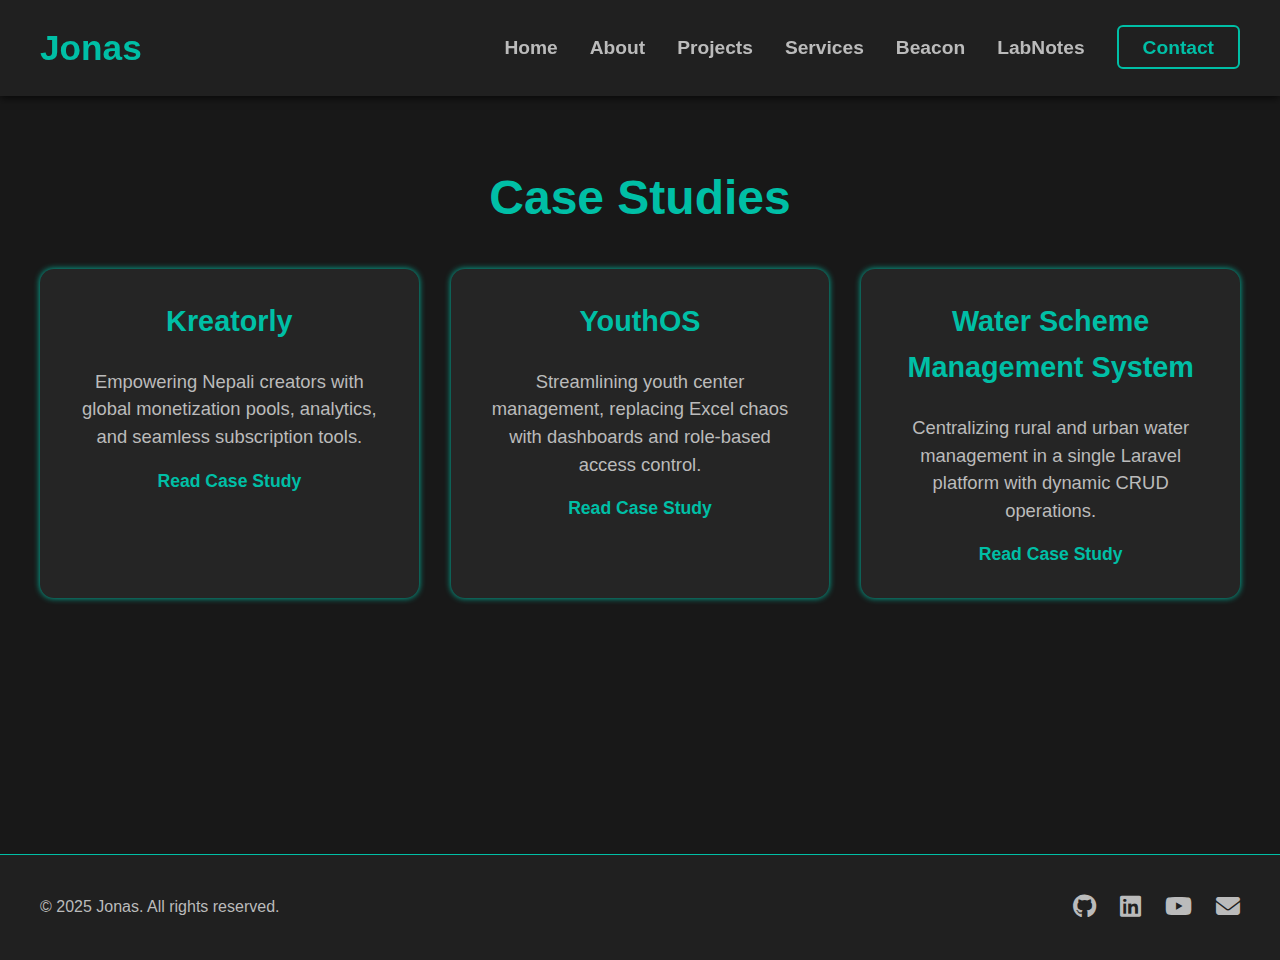
<file: case_study/index.html>
<!DOCTYPE html>
<html lang="en">

<head>
  <meta charset="UTF-8" />
  <meta name="viewport" content="width=device-width, initial-scale=1" />
  <title>Case Studies - Jonas Portfolio</title>
  <link rel="stylesheet" href="https://cdnjs.cloudflare.com/ajax/libs/font-awesome/6.7.1/css/all.min.css" />
  <style>
    /* Reuse your base styles */
    body {
      font-family: 'Segoe UI', Tahoma, Geneva, Verdana, sans-serif;
      margin: 0;
      background: #181818;
      color: #e0e0e0;
      font-size: 18px;
      line-height: 1.6;
    }

    nav {
      background: #202020;
      position: sticky;
      top: 0;
      z-index: 1000;
      box-shadow: 0 2px 8px rgba(0, 0, 0, 0.7);
    }

    .nav-container {
      max-width: 1200px;
      margin: auto;
      display: flex;
      align-items: center;
      justify-content: space-between;
      padding: 1.25rem 2rem;
    }

    .logo span {
      font-weight: 800;
      font-size: 2.2rem;
      color: #00BFA6;
      cursor: default;
      user-select: none;
    }

    .links {
      display: flex;
      gap: 2rem;
      flex-wrap: wrap;
    }

    .links a {
      text-decoration: none;
      color: #bbbbbb;
      font-weight: 600;
      font-size: 1.2rem;
      transition: color 0.3s;
    }

    .links a:hover,
    .contact-btn a {
      color: #00BFA6;
    }

    .contact-btn a {
      padding: 0.6rem 1.5rem;
      border: 2px solid #00BFA6;
      border-radius: 6px;
      font-weight: 700;
      font-size: 1.2rem;
    }

    .hamburg {
      display: none;
      font-size: 1.8rem;
      color: #00BFA6;
      cursor: pointer;
    }

    .dropdown {
      position: absolute;
      top: 60px;
      right: 0;
      width: 100%;
      background: #202020;
      transform: translateY(-500px);
      transition: transform 0.4s ease;
      z-index: 999;
    }

    .dropdown .links {
      flex-direction: column;
      padding: 1rem 2rem;
      gap: 1.2rem;
      display: flex;
    }

    .dropdown .links a {
      color: #e0e0e0;
      font-size: 1.3rem;
    }

    .dropdown .cancel {
      font-size: 2rem;
      color: #00BFA6;
      cursor: pointer;
      align-self: flex-end;
      margin-bottom: 0.75rem;
    }

    /* Case Studies Section */
    section#case-studies {
      max-width: 1200px;
      margin: 4rem auto;
      padding: 0 2rem;
      min-height: 70vh;
    }

    section#case-studies h1 {
      font-size: 3rem;
      text-align: center;
      color: #00BFA6;
      margin-bottom: 2rem;
    }

    .case-list {
      display: grid;
      grid-template-columns: repeat(auto-fit, minmax(280px, 1fr));
      gap: 2rem;
    }

    .case-card {
      background: #252525;
      border-radius: 14px;
      padding: 1.8rem 2rem;
      box-shadow: 0 0 6px #00BFA6;
      transition: box-shadow 0.3s ease;
      text-align: center;
    }

    .case-card:hover {
      box-shadow: 0 0 12px #00BFA6;
    }

    .case-card h2 {
      margin-top: 0;
      color: #00BFA6;
      font-size: 1.8rem;
    }

    .case-card p {
      color: #bbbbbb;
      font-size: 1.15rem;
      line-height: 1.5;
      margin-bottom: 1rem;
    }

    .case-card a {
      color: #00BFA6;
      text-decoration: none;
      font-weight: 700;
      font-size: 1.1rem;
    }

    .case-card a:hover {
      text-decoration: underline;
    }

    /* Footer styles reused */
    footer {
      background-color: #202020;
      color: #bbbbbb;
      padding: 1.5rem 2rem;
      text-align: center;
      font-size: 1rem;
      margin-top: 4rem;
      box-shadow: inset 0 1px 0 #00BFA6;
    }

    .footer-container {
      max-width: 1200px;
      margin: 0 auto;
      display: flex;
      flex-wrap: wrap;
      justify-content: space-between;
      align-items: center;
      gap: 1rem;
    }

    .footer-social-links {
      display: flex;
      justify-content: center;
      gap: 1.5rem;
      font-size: 1.5rem;
    }

    .footer-social-links a {
      color: #bbbbbb;
      transition: color 0.3s ease;
    }

    .footer-social-links a:hover {
      color: #00BFA6;
    }

    /* Responsive */
    @media (max-width: 900px) {
      .hamburg {
        display: block;
      }

      .links {
        display: none;
      }
    }
  </style>
</head>

<body>
  <nav>
    <div class="nav-container">
      <div class="logo"><a href="/" style="text-decoration: none;"><span>Jonas</span></a></div>
      <div class="links">
        <div class="link"><a href="/">Home</a></div>
        <div class="link"><a href="../about.html">About</a></div>
        <div class="link"><a href="../projects.html">Projects</a></div>
        <div class="link"><a href="../services.html">Services</a></div>
        <div class="link"><a href="../beacon.html">Beacon</a></div>
        <div class="link"><a href="https://labnotes.developerjonas.com">LabNotes</a></div>
        <div class="link contact-btn"><a href="../contact.html">Contact</a></div>
      </div>
      <i class="fa-solid fa-bars hamburg" onclick="hamburg()"></i>
    </div>
    <div class="dropdown">
      <div class="links">
        <a href="/" onclick="cancel()">Home</a>
        <a href="../about.html" onclick="cancel()">About</a>
        <a href="../projects.html" onclick="cancel()">Projects</a>
        <a href="case_study/" onclick="cancel()">Case Studies</a>
        <a href="../beacon.html" onclick="cancel()">Beacon</a>
        <a href="https://labnotes.developerjonas.com" onclick="cancel()">LabNotes</a>
        <a href="../contact.html" onclick="cancel()">Contact</a>
        <i class="fa-solid fa-xmark cancel" onclick="cancel()"></i>
      </div>
    </div>
  </nav>

  <section id="case-studies">
    <h1>Case Studies</h1>
    <div class="case-list">
      <div class="case-card">
        <h2>Kreatorly</h2>
        <p>Empowering Nepali creators with global monetization pools, analytics, and seamless subscription tools.</p>
        <a href="kreatorly.html">Read Case Study</a>
      </div>
      <div class="case-card">
        <h2>YouthOS</h2>
        <p>Streamlining youth center management, replacing Excel chaos with dashboards and role-based access control.</p>
        <a href="youthos.html">Read Case Study</a>
      </div>
      <div class="case-card">
        <h2>Water Scheme Management System</h2>
        <p>Centralizing rural and urban water management in a single Laravel platform with dynamic CRUD operations.</p>
        <a href="water_scheme.html">Read Case Study</a>
      </div>
    </div>
  </section>

  <footer>
    <div class="footer-container">
      <p>© 2025 Jonas. All rights reserved.</p>
      <div class="footer-social-links">
        <a href="https://github.com/developerjonas" target="_blank" aria-label="GitHub"><i
            class="fa-brands fa-github"></i></a>
        <a href="https://linkedin.com/in/developerjonas" target="_blank" aria-label="LinkedIn"><i
            class="fa-brands fa-linkedin"></i></a>
        <a href="https://youtube.com/@DeveloperJonas" target="_blank" aria-label="YouTube"><i
            class="fa-brands fa-youtube"></i></a>
        <a href="mailto:hi@developerjonas.com" aria-label="Email"><i class="fa-solid fa-envelope"></i></a>
      </div>
    </div>
  </footer>

  <script>
    function hamburg() {
      document.querySelector(".dropdown").style.transform = "translateY(0)";
    }

    function cancel() {
      document.querySelector(".dropdown").style.transform = "translateY(-500px)";
    }
  </script>
</body>

</html>
</file>
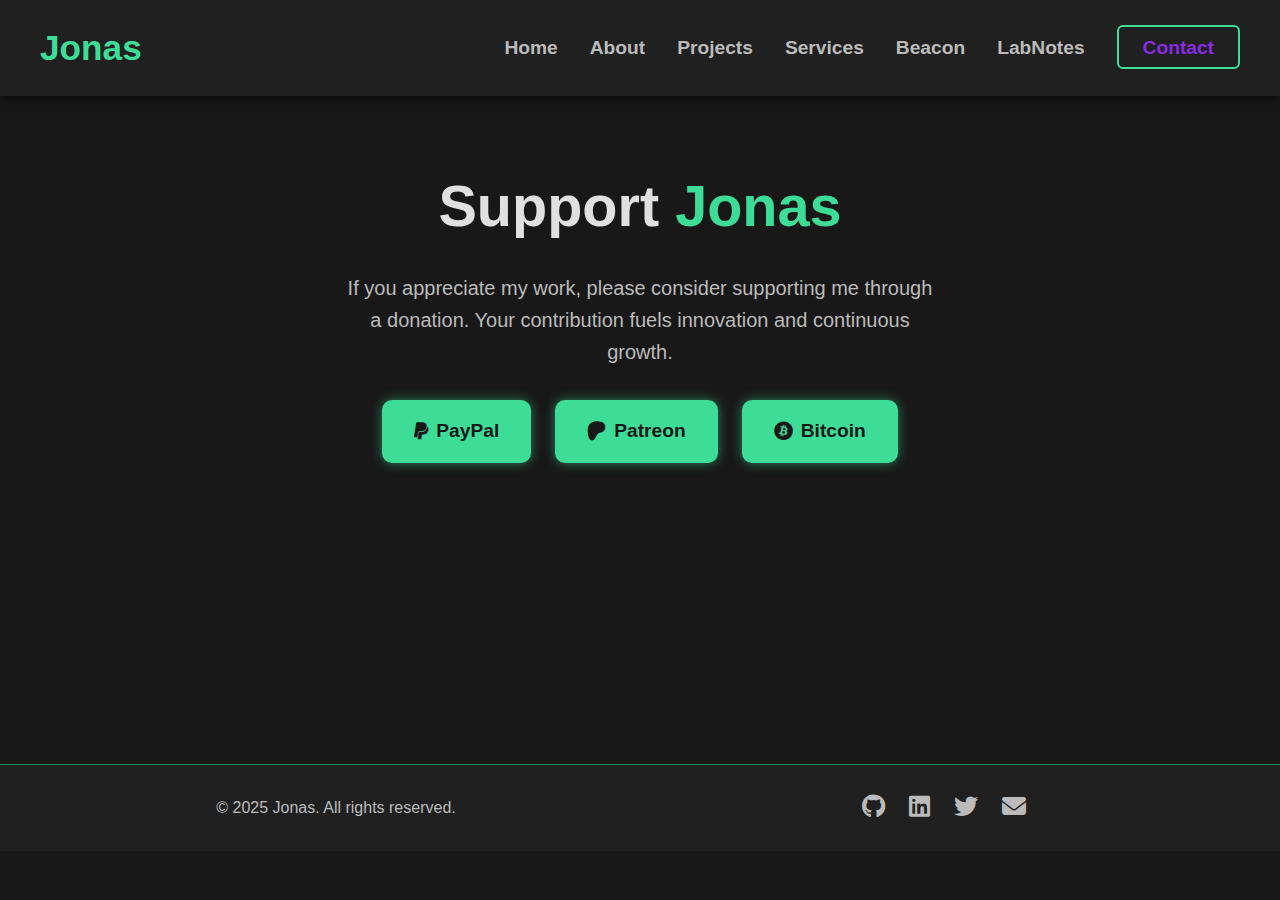
<file: beacon.html>
<!DOCTYPE html>
<html lang="en">
<head>
  <meta charset="UTF-8" />
  <meta name="viewport" content="width=device-width, initial-scale=1" />
  <title>Beacon - Donate to Support Jonas</title>
  <link
    rel="stylesheet"
    href="https://cdnjs.cloudflare.com/ajax/libs/font-awesome/6.7.1/css/all.min.css"
  />
  <style>
    /* Base styles */
    body {
      font-family: 'Segoe UI', Tahoma, Geneva, Verdana, sans-serif;
      margin: 0;
      background: #181818;
      color: #e0e0e0;
      font-size: 18px;
      line-height: 1.6;
    }
    nav {
      background: #202020;
      position: sticky;
      top: 0;
      z-index: 1000;
      box-shadow: 0 2px 8px rgba(0,0,0,0.7);
    }
    .nav-container {
      max-width: 1200px;
      margin: auto;
      display: flex;
      align-items: center;
      justify-content: space-between;
      padding: 1.25rem 2rem;
    }
    .logo span {
      font-weight: 800;
      font-size: 2.2rem;
      color: #3DDC97;
      cursor: default;
      user-select: none;
    }
    .links {
      display: flex;
      gap: 2rem;
      flex-wrap: wrap;
    }
    .links a {
      text-decoration: none;
      color: #bbbbbb;
      font-weight: 600;
      font-size: 1.2rem;
      transition: color 0.3s;
    }
    .links a:hover,
    .contact-btn a {
      color: #8A2BE2;
    }
    .contact-btn a {
      padding: 0.6rem 1.5rem;
      border: 2px solid #3DDC97;
      border-radius: 6px;
      font-weight: 700;
      font-size: 1.2rem;
    }
    .hamburg {
      display: none;
      font-size: 1.8rem;
      color: #3DDC97;
      cursor: pointer;
    }
    .dropdown {
      position: absolute;
      top: 60px;
      right: 0;
      width: 100%;
      background: #202020;
      transform: translateY(-500px);
      transition: transform 0.4s ease;
      z-index: 999;
    }
    .dropdown .links {
      flex-direction: column;
      padding: 1rem 2rem;
      gap: 1.2rem;
      display: flex;
    }
    .dropdown .links a {
      color: #e0e0e0;
      font-size: 1.3rem;
    }
    .dropdown .cancel {
      font-size: 2rem;
      color: #3DDC97;
      cursor: pointer;
      align-self: flex-end;
      margin-bottom: 0.75rem;
    }

    /* Beacon Section */
    section#beacon {
      max-width: 600px;
      margin: 4rem auto;
      padding: 0 2rem;
      min-height: 60vh;
      text-align: center;
    }
    section#beacon h1 {
      font-size: 3.6rem;
      color: #e0e0e0;
      margin-bottom: 1rem;
    }
    section#beacon h1 span {
      color: #3DDC97;
    }
    section#beacon p {
      color: #bbbbbb;
      font-size: 1.25rem;
      margin-bottom: 2rem;
    }
    .donate-buttons {
      display: flex;
      justify-content: center;
      gap: 1.5rem;
      flex-wrap: wrap;
    }
    .donate-button {
      background: #3DDC97;
      color: #181818;
      border: none;
      border-radius: 10px;
      padding: 1rem 2rem;
      font-weight: 700;
      font-size: 1.2rem;
      cursor: pointer;
      box-shadow: 0 0 12px #3ddc9788;
      transition: background-color 0.3s ease;
      text-decoration: none;
      display: inline-flex;
      align-items: center;
      gap: 0.5rem;
    }
    .donate-button:hover {
      background: #8A2BE2;
      color: white;
    }

    /* Responsive */
    @media (max-width: 650px) {
      section#beacon {
        padding: 0 1rem;
      }
    }

    @media (max-width: 900px) {
      .hamburg {
        display: block;
      }
      .links {
        display: none;
      }
    }
  </style>
</head>
<body>
  <nav>
    <div class="nav-container">
      <div class="logo"><span>Jonas</span></div>
      <div class="links">
        <div class="link"><a href="/">Home</a></div>
        <div class="link"><a href="about.html">About</a></div>
        <div class="link"><a href="projects.html">Projects</a></div>
        <div class="link"><a href="services.html">Services</a></div>
        <div class="link"><a href="beacon.html" aria-current="page">Beacon</a></div>
        <div class="link"><a href="https://labnotes.developerjonas.com">LabNotes</a></div>
        <div class="link contact-btn"><a href="contact.html">Contact</a></div>
      </div>
      <i class="fa-solid fa-bars hamburg" onclick="hamburg()"></i>
    </div>
    <div class="dropdown">
      <div class="links">
        <a href="/" onclick="cancel()">Home</a>
        <a href="about.html" onclick="cancel()">About</a>
        <a href="projects.html" onclick="cancel()">Projects</a>
        <a href="services.html" onclick="cancel()">Services</a>
        <a href="beacon.html" onclick="cancel()">Beacon</a>
        <a href="https://labnotes.developerjonas.com" onclick="cancel()">LabNotes</a>
        <a href="contact.html" onclick="cancel()">Contact</a>
        <i class="fa-solid fa-xmark cancel" onclick="cancel()"></i>
      </div>
    </div>
  </nav>

  <section id="beacon">
    <h1>Support <span>Jonas</span></h1>
    <p>If you appreciate my work, please consider supporting me through a donation. Your contribution fuels innovation and continuous growth.</p>

    <div class="donate-buttons">
      <a href="https://paypal.me/yourpaypal" target="_blank" rel="noopener" class="donate-button">
        <i class="fa-brands fa-paypal"></i> PayPal
      </a>
      <a href="https://www.patreon.com/yourpatreon" target="_blank" rel="noopener" class="donate-button">
        <i class="fa-brands fa-patreon"></i> Patreon
      </a>
      <a href="bitcoin:yourbitcoinaddress" target="_blank" rel="noopener" class="donate-button">
        <i class="fa-brands fa-bitcoin"></i> Bitcoin
      </a>
      <!-- Add other payment/donation options as needed -->
    </div>
  </section>

  <footer>
  <div class="footer-container">
    <p>© 2025 Jonas. All rights reserved.</p>
    <div class="footer-social-links">
      <a href="https://github.com/yourgithub" target="_blank" aria-label="GitHub">
        <i class="fa-brands fa-github"></i>
      </a>
      <a href="https://linkedin.com/in/yourlinkedin" target="_blank" aria-label="LinkedIn">
        <i class="fa-brands fa-linkedin"></i>
      </a>
      <a href="https://twitter.com/yourtwitter" target="_blank" aria-label="Twitter">
        <i class="fa-brands fa-twitter"></i>
      </a>
      <a href="mailto:youremail@example.com" aria-label="Email">
        <i class="fa-solid fa-envelope"></i>
      </a>
    </div>
  </div>
</footer>

<style>
  footer {
    background-color: #202020;
    color: #bbbbbb;
    padding: 1.5rem 2rem;
    text-align: center;
    font-size: 1rem;
    margin-top: 4rem;
    box-shadow: inset 0 1px 0 #3ddc9788;
  }

  .footer-container {
    max-width: 1200px;
    margin: 0 auto;
    display: flex;
    flex-wrap: wrap;
    justify-content: space-between;
    align-items: center;
    gap: 1rem;
  }

  .footer-container p {
    margin: 0;
    flex: 1 1 200px;
  }

  .footer-social-links {
    flex: 1 1 200px;
    display: flex;
    justify-content: center;
    gap: 1.5rem;
    font-size: 1.5rem;
  }

  .footer-social-links a {
    color: #bbbbbb;
    transition: color 0.3s ease;
  }

  .footer-social-links a:hover {
    color: #3DDC97;
  }

  @media (max-width: 600px) {
    .footer-container {
      flex-direction: column;
      gap: 0.5rem;
    }

    .footer-container p,
    .footer-social-links {
      flex: unset;
    }
  }
</style>


  <script>
    function hamburg() {
      const navbar = document.querySelector(".dropdown");
      navbar.style.transform = "translateY(0)";
    }
    function cancel() {
      const navbar = document.querySelector(".dropdown");
      navbar.style.transform = "translateY(-500px)";
    }
  </script>
</body>
</html>
</file>
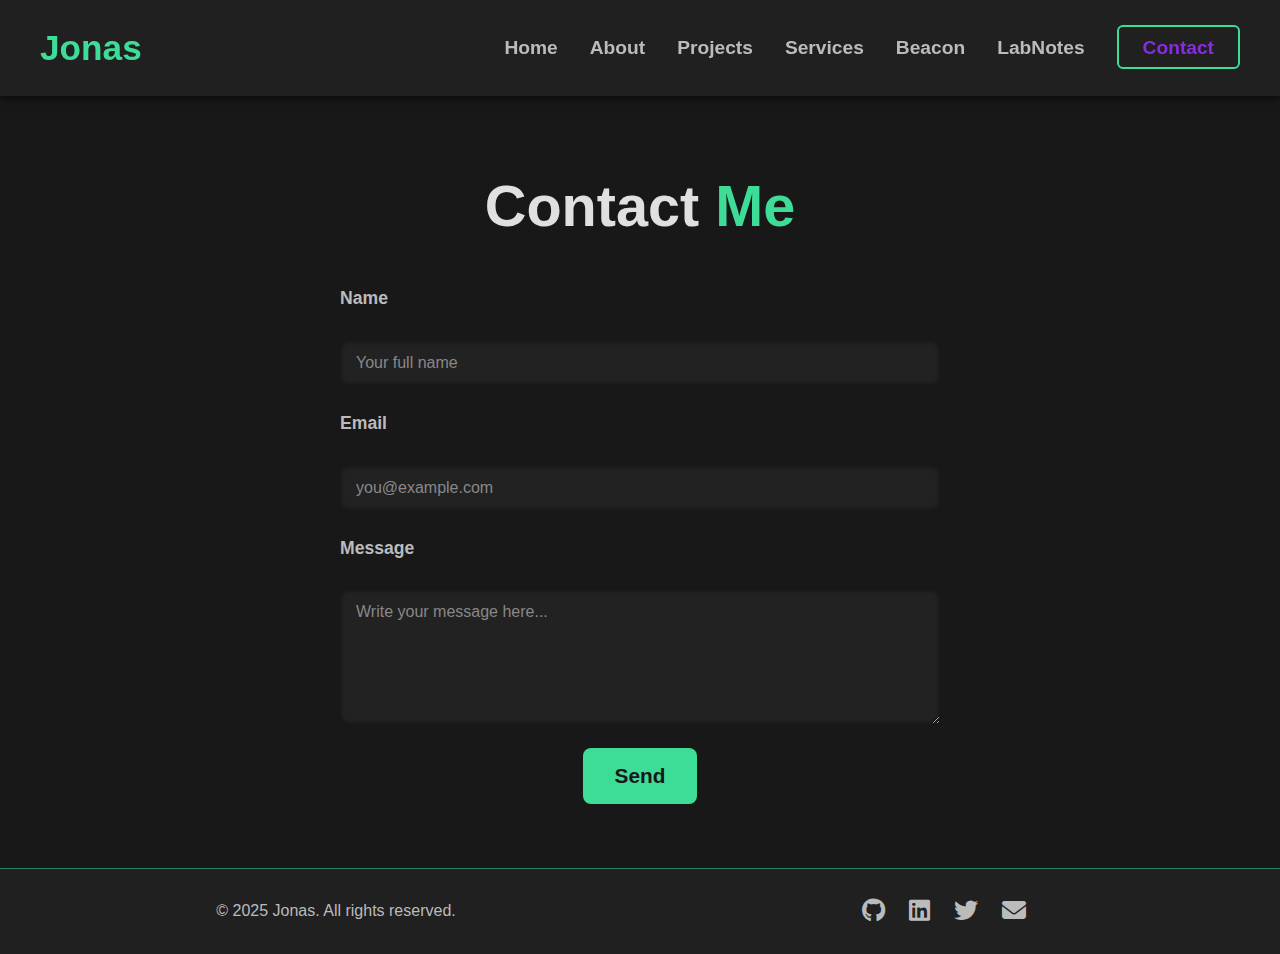
<file: contact.html>
<!DOCTYPE html>
<html lang="en">
<head>
  <meta charset="UTF-8" />
  <meta name="viewport" content="width=device-width, initial-scale=1" />
  <title>Contact - Jonas Portfolio</title>
  <link
    rel="stylesheet"
    href="https://cdnjs.cloudflare.com/ajax/libs/font-awesome/6.7.1/css/all.min.css"
  />
  <style>
    /* Base styles */
    body {
      font-family: 'Segoe UI', Tahoma, Geneva, Verdana, sans-serif;
      margin: 0;
      background: #181818;
      color: #e0e0e0;
      font-size: 18px;
      line-height: 1.6;
    }
    nav {
      background: #202020;
      position: sticky;
      top: 0;
      z-index: 1000;
      box-shadow: 0 2px 8px rgba(0,0,0,0.7);
    }
    .nav-container {
      max-width: 1200px;
      margin: auto;
      display: flex;
      align-items: center;
      justify-content: space-between;
      padding: 1.25rem 2rem;
    }
    .logo span {
      font-weight: 800;
      font-size: 2.2rem;
      color: #3DDC97;
      cursor: default;
      user-select: none;
    }
    .links {
      display: flex;
      gap: 2rem;
      flex-wrap: wrap;
    }
    .links a {
      text-decoration: none;
      color: #bbbbbb;
      font-weight: 600;
      font-size: 1.2rem;
      transition: color 0.3s;
    }
    .links a:hover,
    .contact-btn a {
      color: #8A2BE2;
    }
    .contact-btn a {
      padding: 0.6rem 1.5rem;
      border: 2px solid #3DDC97;
      border-radius: 6px;
      font-weight: 700;
      font-size: 1.2rem;
    }
    .hamburg {
      display: none;
      font-size: 1.8rem;
      color: #3DDC97;
      cursor: pointer;
    }
    .dropdown {
      position: absolute;
      top: 60px;
      right: 0;
      width: 100%;
      background: #202020;
      transform: translateY(-500px);
      transition: transform 0.4s ease;
      z-index: 999;
    }
    .dropdown .links {
      flex-direction: column;
      padding: 1rem 2rem;
      gap: 1.2rem;
      display: flex;
    }
    .dropdown .links a {
      color: #e0e0e0;
      font-size: 1.3rem;
    }
    .dropdown .cancel {
      font-size: 2rem;
      color: #3DDC97;
      cursor: pointer;
      align-self: flex-end;
      margin-bottom: 0.75rem;
    }

    /* Contact Section */
    section#contact {
      max-width: 600px;
      margin: 4rem auto;
      padding: 0 2rem;
      min-height: 60vh;
      display: flex;
      flex-direction: column;
      gap: 2rem;
    }
    section#contact h1 {
      font-size: 3.6rem;
      color: #e0e0e0;
      margin: 0;
      text-align: center;
    }
    section#contact h1 span {
      color: #3DDC97;
    }
    form {
      display: flex;
      flex-direction: column;
      gap: 1.5rem;
    }
    label {
      font-weight: 700;
      font-size: 1.1rem;
      margin-bottom: 0.3rem;
      color: #bbbbbb;
    }
    input, textarea {
      padding: 0.8rem 1rem;
      border-radius: 8px;
      border: none;
      font-size: 1rem;
      resize: vertical;
      font-family: 'Segoe UI', Tahoma, Geneva, Verdana, sans-serif;
    }
    input:focus, textarea:focus {
      outline: 2px solid #3DDC97;
      background-color: #222;
      color: #e0e0e0;
    }
    button {
      background-color: #3DDC97;
      color: #181818;
      border: none;
      padding: 1rem 2rem;
      font-weight: 800;
      font-size: 1.3rem;
      border-radius: 8px;
      cursor: pointer;
      transition: background-color 0.3s ease;
      align-self: center;
      max-width: 200px;
    }
    button:hover {
      background-color: #8A2BE2;
      color: #fff;
    }

    /* Responsive */
    @media (max-width: 650px) {
      section#contact {
        padding: 0 1rem;
      }
    }

    @media (max-width: 900px) {
      .hamburg {
        display: block;
      }
      .links {
        display: none;
      }
    }

    input, textarea {
  padding: 0.8rem 1rem;
  border-radius: 8px;
  border: none;
  font-size: 1rem;
  resize: vertical;
  font-family: 'Segoe UI', Tahoma, Geneva, Verdana, sans-serif;

  background-color: #222;     /* Dark background */
  color: #e0e0e0;            /* Light text */
  box-shadow: inset 0 0 5px #00000088; /* subtle inset shadow for depth */
}

input::placeholder,
textarea::placeholder {
  color: #888;               /* lighter placeholder text */
}

input:focus, textarea:focus {
  outline: 2px solid #3DDC97;
  background-color: #333;
  color: #e0e0e0;
}

  </style>
</head>
<body>
  <nav>
    <div class="nav-container">
      <div class="logo"><span>Jonas</span></div>
      <div class="links">
        <div class="link"><a href="/">Home</a></div>
        <div class="link"><a href="about.html">About</a></div>
        <div class="link"><a href="projects.html">Projects</a></div>
        <div class="link"><a href="services.html">Services</a></div>
        <div class="link"><a href="beacon.html">Beacon</a></div>
        <div class="link"><a href="https://labnotes.developerjonas.com">LabNotes</a></div>
        <div class="link contact-btn"><a href="contact.html" aria-current="page">Contact</a></div>
      </div>
      <i class="fa-solid fa-bars hamburg" onclick="hamburg()"></i>
    </div>
    <div class="dropdown">
      <div class="links">
        <a href="/" onclick="cancel()">Home</a>
        <a href="about.html" onclick="cancel()">About</a>
        <a href="projects.html" onclick="cancel()">Projects</a>
        <a href="services.html" onclick="cancel()">Services</a>
        <a href="beacon.html" onclick="cancel()">Beacon</a>
        <a href="https://labnotes.developerjonas.com" onclick="cancel()">LabNotes</a>
        <a href="contact.html" onclick="cancel()">Contact</a>
        <i class="fa-solid fa-xmark cancel" onclick="cancel()"></i>
      </div>
    </div>
  </nav>

  <section id="contact">
    <h1>Contact <span>Me</span></h1>
    <form action="mailto:youremail@example.com" method="post" enctype="text/plain" novalidate>
      <label for="name">Name</label>
      <input type="text" id="name" name="Name" required placeholder="Your full name" />
      
      <label for="email">Email</label>
      <input type="email" id="email" name="Email" required placeholder="you@example.com" />
      
      <label for="message">Message</label>
      <textarea id="message" name="Message" rows="6" placeholder="Write your message here..." required></textarea>
      
      <button type="submit">Send</button>
    </form>
  </section>

  <footer>
  <div class="footer-container">
    <p>© 2025 Jonas. All rights reserved.</p>
    <div class="footer-social-links">
      <a href="https://github.com/yourgithub" target="_blank" aria-label="GitHub">
        <i class="fa-brands fa-github"></i>
      </a>
      <a href="https://linkedin.com/in/yourlinkedin" target="_blank" aria-label="LinkedIn">
        <i class="fa-brands fa-linkedin"></i>
      </a>
      <a href="https://twitter.com/yourtwitter" target="_blank" aria-label="Twitter">
        <i class="fa-brands fa-twitter"></i>
      </a>
      <a href="mailto:youremail@example.com" aria-label="Email">
        <i class="fa-solid fa-envelope"></i>
      </a>
    </div>
  </div>
</footer>

<style>
  footer {
    background-color: #202020;
    color: #bbbbbb;
    padding: 1.5rem 2rem;
    text-align: center;
    font-size: 1rem;
    margin-top: 4rem;
    box-shadow: inset 0 1px 0 #3ddc9788;
  }

  .footer-container {
    max-width: 1200px;
    margin: 0 auto;
    display: flex;
    flex-wrap: wrap;
    justify-content: space-between;
    align-items: center;
    gap: 1rem;
  }

  .footer-container p {
    margin: 0;
    flex: 1 1 200px;
  }

  .footer-social-links {
    flex: 1 1 200px;
    display: flex;
    justify-content: center;
    gap: 1.5rem;
    font-size: 1.5rem;
  }

  .footer-social-links a {
    color: #bbbbbb;
    transition: color 0.3s ease;
  }

  .footer-social-links a:hover {
    color: #3DDC97;
  }

  @media (max-width: 600px) {
    .footer-container {
      flex-direction: column;
      gap: 0.5rem;
    }

    .footer-container p,
    .footer-social-links {
      flex: unset;
    }
  }
</style>


  <script>
    function hamburg() {
      const navbar = document.querySelector(".dropdown");
      navbar.style.transform = "translateY(0)";
    }
    function cancel() {
      const navbar = document.querySelector(".dropdown");
      navbar.style.transform = "translateY(-500px)";
    }
  </script>
</body>
</html>
</file>
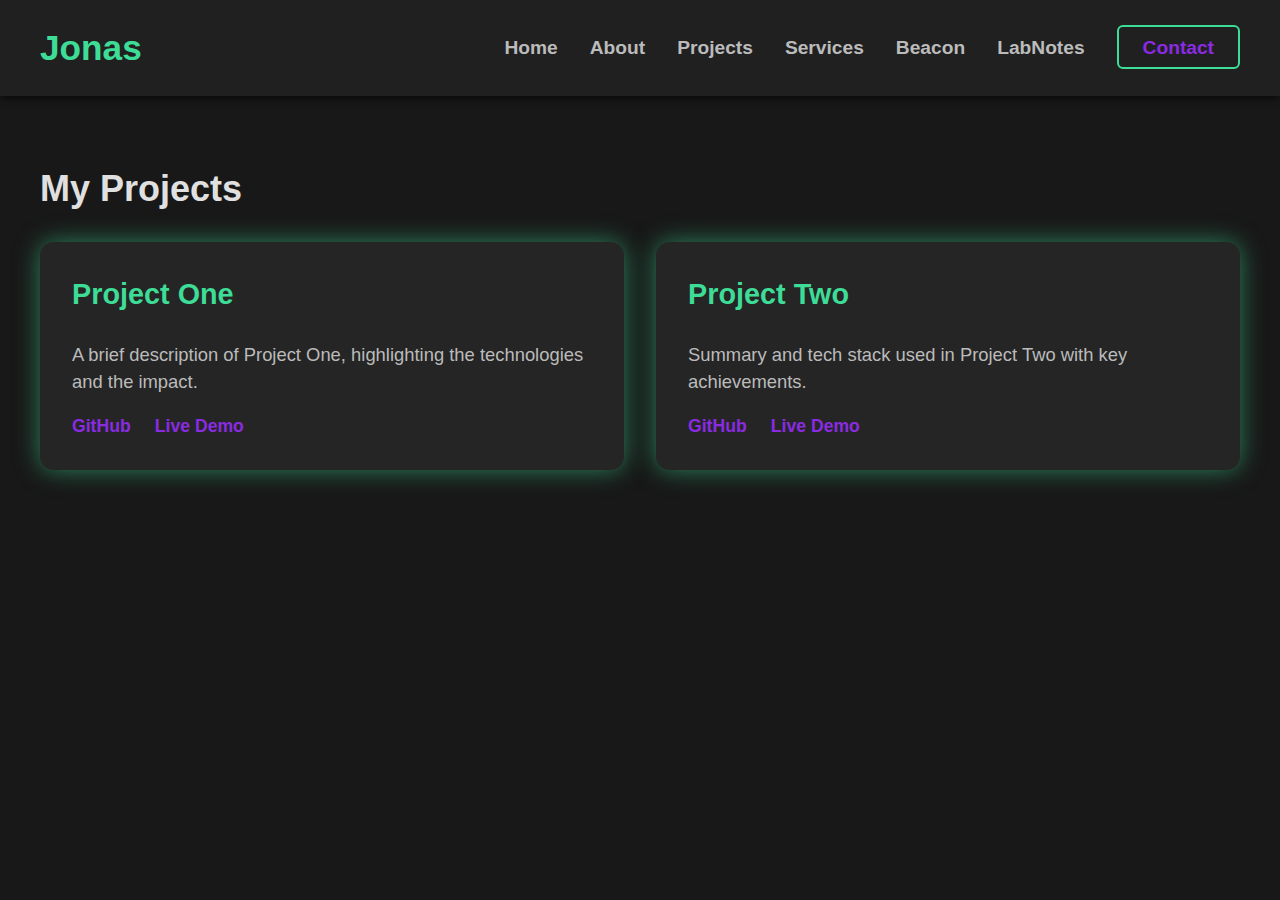
<file: projects.html>
<!DOCTYPE html>
<html lang="en">
<head>
  <meta charset="UTF-8" />
  <meta name="viewport" content="width=device-width, initial-scale=1" />
  <title>Projects - Jonas Portfolio</title>
  <link
    rel="stylesheet"
    href="https://cdnjs.cloudflare.com/ajax/libs/font-awesome/6.7.1/css/all.min.css"
  />
  <style>
    /* Reuse your base styles here */
    body {
      font-family: 'Segoe UI', Tahoma, Geneva, Verdana, sans-serif;
      margin: 0;
      background: #181818;
      color: #e0e0e0;
      font-size: 18px;
      line-height: 1.6;
    }
    nav {
      background: #202020;
      position: sticky;
      top: 0;
      z-index: 1000;
      box-shadow: 0 2px 8px rgba(0,0,0,0.7);
    }
    .nav-container {
      max-width: 1200px;
      margin: auto;
      display: flex;
      align-items: center;
      justify-content: space-between;
      padding: 1.25rem 2rem;
    }
    .logo span {
      font-weight: 800;
      font-size: 2.2rem;
      color: #3DDC97;
      cursor: default;
      user-select: none;
    }
    .links {
      display: flex;
      gap: 2rem;
      flex-wrap: wrap;
    }
    .links a {
      text-decoration: none;
      color: #bbbbbb;
      font-weight: 600;
      font-size: 1.2rem;
      transition: color 0.3s;
    }
    .links a:hover,
    .contact-btn a {
      color: #8A2BE2;
    }
    .contact-btn a {
      padding: 0.6rem 1.5rem;
      border: 2px solid #3DDC97;
      border-radius: 6px;
      font-weight: 700;
      font-size: 1.2rem;
    }
    .hamburg {
      display: none;
      font-size: 1.8rem;
      color: #3DDC97;
      cursor: pointer;
    }
    .dropdown {
      position: absolute;
      top: 60px;
      right: 0;
      width: 100%;
      background: #202020;
      transform: translateY(-500px);
      transition: transform 0.4s ease;
      z-index: 999;
    }
    .dropdown .links {
      flex-direction: column;
      padding: 1rem 2rem;
      gap: 1.2rem;
      display: flex;
    }
    .dropdown .links a {
      color: #e0e0e0;
      font-size: 1.3rem;
    }
    .dropdown .cancel {
      font-size: 2rem;
      color: #3DDC97;
      cursor: pointer;
      align-self: flex-end;
      margin-bottom: 0.75rem;
    }

    /* Projects Section */
    section#projects {
      max-width: 1200px;
      margin: 4rem auto;
      padding: 0 2rem;
      min-height: 70vh;
    }
    .projects-list {
      display: grid;
      grid-template-columns: repeat(auto-fit, minmax(280px, 1fr));
      gap: 2rem;
    }
    .project-card {
      background: #252525;
      border-radius: 14px;
      padding: 1.8rem 2rem;
      box-shadow: 0 0 24px #3ddc9788;
      transition: box-shadow 0.3s ease;
    }
    .project-card:hover {
      box-shadow: 0 0 40px #8A2BE2cc;
    }
    .project-card h2 {
      margin-top: 0;
      color: #3DDC97;
      font-size: 1.8rem;
    }
    .project-card p {
      color: #bbbbbb;
      font-size: 1.15rem;
      line-height: 1.5;
      margin-bottom: 1rem;
    }
    .project-links a {
      color: #8A2BE2;
      text-decoration: none;
      font-weight: 700;
      margin-right: 1.2rem;
      font-size: 1.1rem;
    }
    .project-links a:hover {
      text-decoration: underline;
    }

    /* Responsive */
    @media (max-width: 900px) {
      .hamburg {
        display: block;
      }
      .links {
        display: none;
      }
    }
  </style>
</head>
<body>
  <nav>
    <div class="nav-container">
      <div class="logo"><span>Jonas</span></div>
      <div class="links">
        <div class="link"><a href="/">Home</a></div>
        <div class="link"><a href="about.html">About</a></div>
        <div class="link"><a href="projects.html" aria-current="page">Projects</a></div>
        <div class="link"><a href="services.html">Services</a></div>
        <div class="link"><a href="beacon.html">Beacon</a></div>
        <div class="link"><a href="https://labnotes.developerjonas.com">LabNotes</a></div>
        <div class="link contact-btn"><a href="contact.html">Contact</a></div>
      </div>
      <i class="fa-solid fa-bars hamburg" onclick="hamburg()"></i>
    </div>
    <div class="dropdown">
      <div class="links">
        <a href="/" onclick="cancel()">Home</a>
        <a href="about.html" onclick="cancel()">About</a>
        <a href="projects.html" onclick="cancel()">Projects</a>
        <a href="services.html" onclick="cancel()">Services</a>
        <a href="beacon.html" onclick="cancel()">Beacon</a>
        <a href="https://labnotes.developerjonas.com" onclick="cancel()">LabNotes</a>
        <a href="contact.html" onclick="cancel()">Contact</a>
        <i class="fa-solid fa-xmark cancel" onclick="cancel()"></i>
      </div>
    </div>
  </nav>

  <section id="projects">
    <h1>My <span>Projects</span></h1>
    <div class="projects-list">
      <article class="project-card">
        <h2>Project One</h2>
        <p>A brief description of Project One, highlighting the technologies and the impact.</p>
        <div class="project-links">
          <a href="#" target="_blank" rel="noopener">GitHub</a>
          <a href="#" target="_blank" rel="noopener">Live Demo</a>
        </div>
      </article>
      <article class="project-card">
        <h2>Project Two</h2>
        <p>Summary and tech stack used in Project Two with key achievements.</p>
        <div class="project-links">
          <a href="#" target="_blank" rel="noopener">GitHub</a>
          <a href="#" target="_blank" rel="noopener">Live Demo</a>
        </div>
      </article>
      <!-- Add more project cards as needed -->
    </div>
  </section>

  <script>
    function hamburg() {
      const navbar = document.querySelector(".dropdown");
      navbar.style.transform = "translateY(0)";
    }
    function cancel() {
      const navbar = document.querySelector(".dropdown");
      navbar.style.transform = "translateY(-500px)";
    }
  </script>
</body>
</html>
</file>
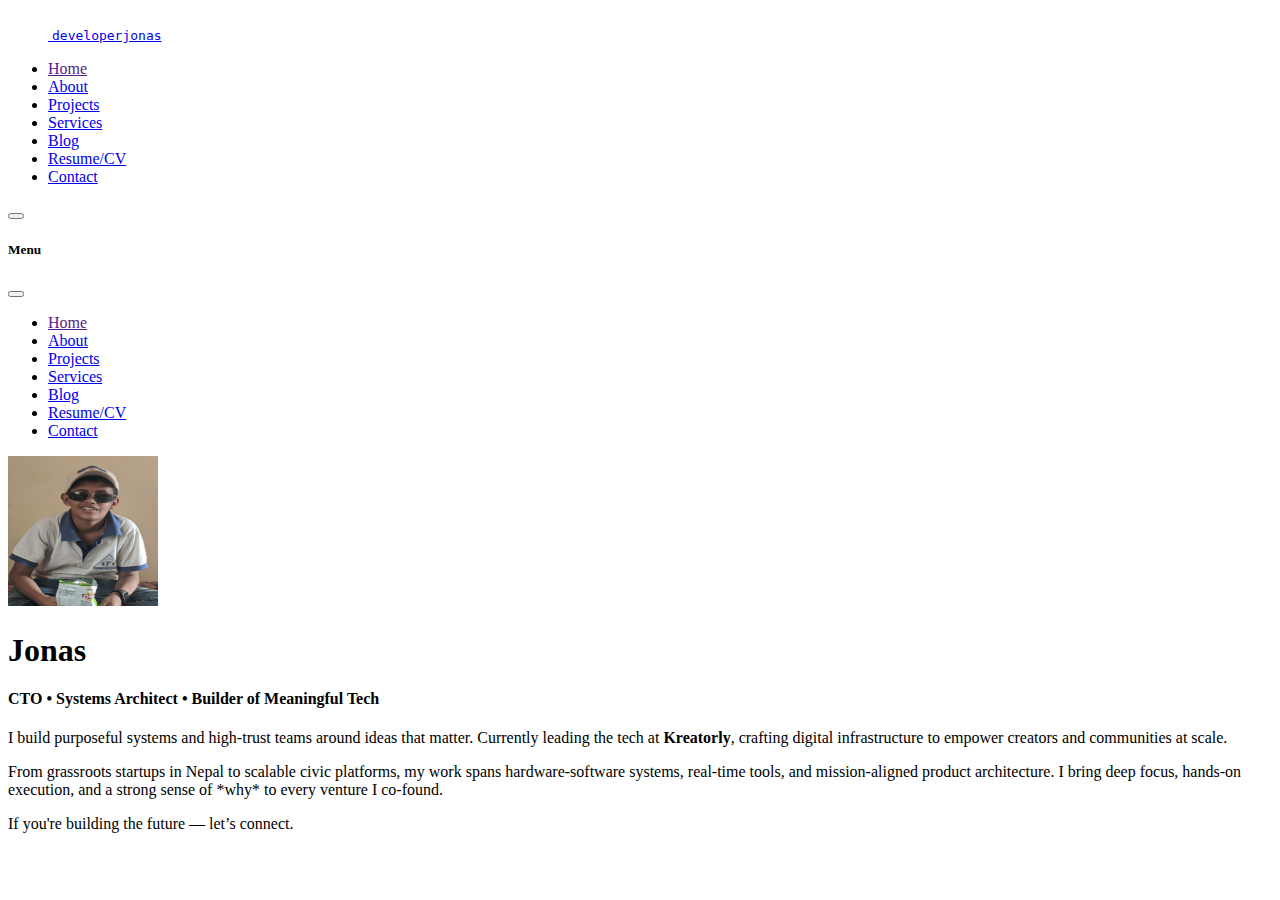
<file: resume.html>
<!DOCTYPE html>
<html lang="en">

<head>
    <meta charset="UTF-8">
    <meta name="viewport" content="width=device-width, initial-scale=1.0">
    <title>Jonas | Portfolio</title>
    <link href="https://cdn.jsdelivr.net/npm/bootstrap@5.3.7/dist/css/bootstrap.min.css" rel="stylesheet"
        integrity="sha384-LN+7fdVzj6u52u30Kp6M/trliBMCMKTyK833zpbD+pXdCLuTusPj697FH4R/5mcr" crossorigin="anonymous">
    <script src="https://cdn.jsdelivr.net/npm/bootstrap@5.3.7/dist/js/bootstrap.bundle.min.js"
        integrity="sha384-ndDqU0Gzau9qJ1lfW4pNLlhNTkCfHzAVBReH9diLvGRem5+R9g2FzA8ZGN954O5Q"
        crossorigin="anonymous"></script>
        <script src="navbar.js"></script>

</head>

<body class="bg-dark">
    <header class="py-3 mb-4 border-bottom bg-dark">
        <div class="container d-flex flex-wrap align-items-center justify-content-between">
            <a href="/"
                class="d-flex align-items-center mb-3 mb-lg-0 link-body-emphasis text-decoration-none text-light">
                <svg class="bi me-2" width="40" height="32" aria-hidden="true">
                    <use xlink:href="#bootstrap"></use>
                </svg>
                <span class="fs-4"><code>developerjonas</code></span>
            </a>

            <!-- Desktop nav: visible on md+ -->
            <ul id="nav-links" class="nav nav-pills d-none d-md-flex justify-content-end">
                <!-- JS injects links here -->
            </ul>

            <!-- Mobile hamburger button: visible below md -->
            <button class="btn btn-outline-light d-md-none" type="button" data-bs-toggle="offcanvas"
                data-bs-target="#mobileNav" aria-controls="mobileNav" aria-label="Toggle navigation">
                <span class="navbar-toggler-icon"></span>
            </button>
        </div>
    </header>
    <!-- Offcanvas drawer sliding from right -->
    <div class="offcanvas offcanvas-end bg-dark text-light" tabindex="-1" id="mobileNav"
        aria-labelledby="mobileNavLabel">
        <div class="offcanvas-header border-bottom border-secondary">
            <h5 class="offcanvas-title" id="mobileNavLabel">Menu</h5>
            <button type="button" class="btn-close btn-close-white" data-bs-dismiss="offcanvas"
                aria-label="Close"></button>
        </div>
        <div class="offcanvas-body">
            <ul id="mobile-nav-links" class="nav flex-column">
                <!-- JS will inject mobile links here -->
            </ul>
        </div>
    </div>
    <main class="container py-5">
        <div class="text-center mb-5">
            <img src="assets/images/jonas.jpg" alt="Jonas profile picture" class="rounded-circle shadow mb-4"
                width="150" height="150">

            <h1 class="text-light">Jonas</h1>
            <h4 class="text-secondary">CTO • Systems Architect • Builder of Meaningful Tech</h4>

            <p class="lead text-light mt-3">
                I build purposeful systems and high-trust teams around ideas that matter. Currently leading the tech at
                <strong>Kreatorly</strong>, crafting digital infrastructure to empower creators and communities at
                scale.
            </p>

            <p class="text-secondary">
                From grassroots startups in Nepal to scalable civic platforms, my work spans hardware-software systems,
                real-time tools, and mission-aligned product architecture. I bring deep focus, hands-on execution, and a
                strong sense of *why* to every venture I co-found.
            </p>

            <p class="text-light">
                If you're building the future — let’s connect.
            </p>
        </div>
    </main>
</body>

</html>
</file>
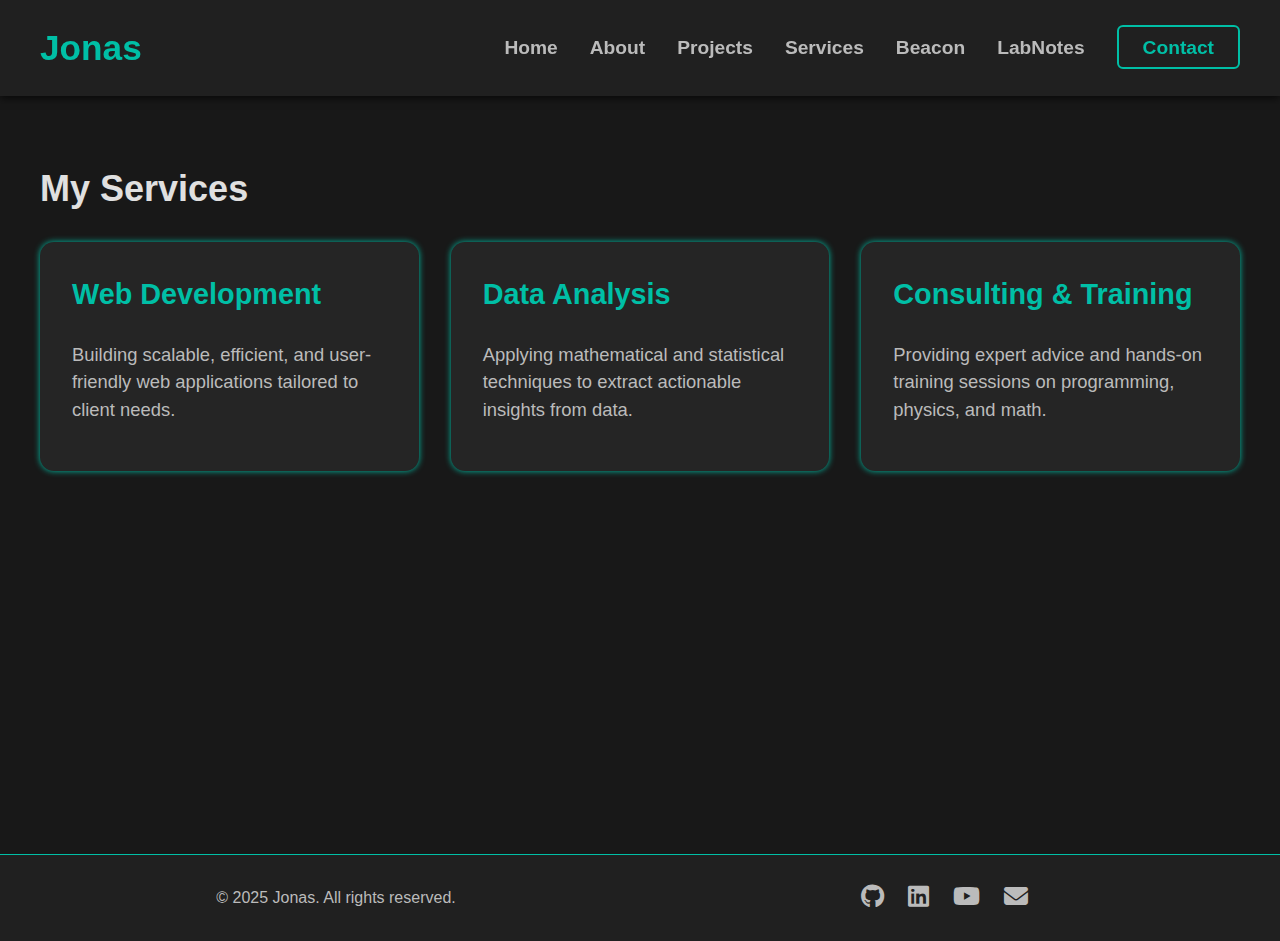
<file: services.html>
<!DOCTYPE html>
<html lang="en">

<head>
  <meta charset="UTF-8" />
  <meta name="viewport" content="width=device-width, initial-scale=1" />
  <title>Services - Jonas Portfolio</title>
  <link rel="stylesheet" href="https://cdnjs.cloudflare.com/ajax/libs/font-awesome/6.7.1/css/all.min.css" />
  <style>
    /* Reuse base styles */
    body {
      font-family: 'Segoe UI', Tahoma, Geneva, Verdana, sans-serif;
      margin: 0;
      background: #181818;
      color: #e0e0e0;
      font-size: 18px;
      line-height: 1.6;
    }

    nav {
      background: #202020;
      position: sticky;
      top: 0;
      z-index: 1000;
      box-shadow: 0 2px 8px rgba(0, 0, 0, 0.7);
    }

    .nav-container {
      max-width: 1200px;
      margin: auto;
      display: flex;
      align-items: center;
      justify-content: space-between;
      padding: 1.25rem 2rem;
    }

    .logo span {
      font-weight: 800;
      font-size: 2.2rem;
      color: #00BFA6;
      cursor: default;
      user-select: none;
    }

    .links {
      display: flex;
      gap: 2rem;
      flex-wrap: wrap;
    }

    .links a {
      text-decoration: none;
      color: #bbbbbb;
      font-weight: 600;
      font-size: 1.2rem;
      transition: color 0.3s;
    }

    .links a:hover,
    .contact-btn a {
      color: #00BFA6;
    }

    .contact-btn a {
      padding: 0.6rem 1.5rem;
      border: 2px solid #00BFA6;
      border-radius: 6px;
      font-weight: 700;
      font-size: 1.2rem;
    }

    .hamburg {
      display: none;
      font-size: 1.8rem;
      color: #00BFA6;
      cursor: pointer;
    }

    .dropdown {
      position: absolute;
      top: 60px;
      right: 0;
      width: 100%;
      background: #202020;
      transform: translateY(-500px);
      transition: transform 0.4s ease;
      z-index: 999;
    }

    .dropdown .links {
      flex-direction: column;
      padding: 1rem 2rem;
      gap: 1.2rem;
      display: flex;
    }

    .dropdown .links a {
      color: #e0e0e0;
      font-size: 1.3rem;
    }

    .dropdown .cancel {
      font-size: 2rem;
      color: #00BFA6;
      cursor: pointer;
      align-self: flex-end;
      margin-bottom: 0.75rem;
    }

    /* Services Section */
    section#services {
      max-width: 1200px;
      margin: 4rem auto;
      padding: 0 2rem;
      min-height: 70vh;
    }

    .services-list {
      display: grid;
      grid-template-columns: repeat(auto-fit, minmax(280px, 1fr));
      gap: 2rem;
    }

    .service-card {
      background: #252525;
      border-radius: 14px;
      padding: 1.8rem 2rem;
      box-shadow: 0 0 6px #00BFA6;
      transition: box-shadow 0.3s ease;
    }

    .service-card:hover {
      box-shadow: 0 0 12px #00BFA6;
    }

    .service-card h2 {
      margin-top: 0;
      color: #00BFA6;
      font-size: 1.8rem;
    }

    .service-card p {
      color: #bbbbbb;
      font-size: 1.15rem;
      line-height: 1.5;
    }

    /* Responsive */
    @media (max-width: 900px) {
      .hamburg {
        display: block;
      }

      .links {
        display: none;
      }
    }
  </style>
</head>

<body>
  <nav>
    <div class="nav-container">
      <div class="logo"> <a href="/" target="_blank" rel="noopener noreferrer"
          style="text-decoration: none;"><span>Jonas</span></a>
      </div>
      <div class="links">
        <div class="link"><a href="/">Home</a></div>
        <div class="link"><a href="about.html">About</a></div>
        <div class="link"><a href="projects.html">Projects</a></div>
        <div class="link"><a href="services.html" aria-current="page">Services</a></div>
        <div class="link"><a href="beacon.html">Beacon</a></div>
        <div class="link"><a href="https://labnotes.developerjonas.com">LabNotes</a></div>
        <div class="link contact-btn"><a href="contact.html">Contact</a></div>
      </div>
      <i class="fa-solid fa-bars hamburg" onclick="hamburg()"></i>
    </div>
    <div class="dropdown">
      <div class="links">
        <a href="/" onclick="cancel()">Home</a>
        <a href="about.html" onclick="cancel()">About</a>
        <a href="projects.html" onclick="cancel()">Projects</a>
        <a href="services.html" onclick="cancel()">Services</a>
        <a href="beacon.html" onclick="cancel()">Beacon</a>
        <a href="https://labnotes.developerjonas.com" onclick="cancel()">LabNotes</a>
        <a href="contact.html" onclick="cancel()">Contact</a>
        <i class="fa-solid fa-xmark cancel" onclick="cancel()"></i>
      </div>
    </div>
  </nav>

  <section id="services">
    <h1>My <span>Services</span></h1>
    <div class="services-list">
      <article class="service-card">
        <h2>Web Development</h2>
        <p>Building scalable, efficient, and user-friendly web applications tailored to client needs.</p>
      </article>
      <article class="service-card">
        <h2>Data Analysis</h2>
        <p>Applying mathematical and statistical techniques to extract actionable insights from data.</p>
      </article>
      <article class="service-card">
        <h2>Consulting & Training</h2>
        <p>Providing expert advice and hands-on training sessions on programming, physics, and math.</p>
      </article>
      <!-- Add more services as needed -->
    </div>
  </section>

  <footer>
    <div class="footer-container">
      <p>© 2025 Jonas. All rights reserved.</p>
      <div class="footer-social-links">
        <a href="https://github.com/developerjonas" target="_blank" aria-label="GitHub">
          <i class="fa-brands fa-github"></i>
        </a>
        <a href="https://linkedin.com/in/developerjonas" target="_blank" aria-label="LinkedIn">
          <i class="fa-brands fa-linkedin"></i>
        </a>
        <a href="https://youtube.com/@DeveloperJonas" target="_blank" aria-label="YouTube">
          <i class="fa-brands fa-youtube"></i>
        </a>
        <a href="mailto:hi@developerjonas.com" aria-label="Email">
          <i class="fa-solid fa-envelope"></i>
        </a>
      </div>
    </div>
  </footer>

  <style>
    footer {
      background-color: #202020;
      color: #bbbbbb;
      padding: 1.5rem 2rem;
      text-align: center;
      font-size: 1rem;
      margin-top: 4rem;
      box-shadow: inset 0 1px 0 #00BFA6;
    }

    .footer-container {
      max-width: 1200px;
      margin: 0 auto;
      display: flex;
      flex-wrap: wrap;
      justify-content: space-between;
      align-items: center;
      gap: 1rem;
    }

    .footer-container p {
      margin: 0;
      flex: 1 1 200px;
    }

    .footer-social-links {
      flex: 1 1 200px;
      display: flex;
      justify-content: center;
      gap: 1.5rem;
      font-size: 1.5rem;
    }

    .footer-social-links a {
      color: #bbbbbb;
      transition: color 0.3s ease;
    }

    .footer-social-links a:hover {
      color: #00BFA6;
    }

    @media (max-width: 600px) {
      .footer-container {
        flex-direction: column;
        gap: 0.5rem;
      }

      .footer-container p,
      .footer-social-links {
        flex: unset;
      }
    }
  </style>


  <script>
    function hamburg() {
      const navbar = document.querySelector(".dropdown");
      navbar.style.transform = "translateY(0)";
    }
    function cancel() {
      const navbar = document.querySelector(".dropdown");
      navbar.style.transform = "translateY(-500px)";
    }
  </script>
</body>

</html>
</file>
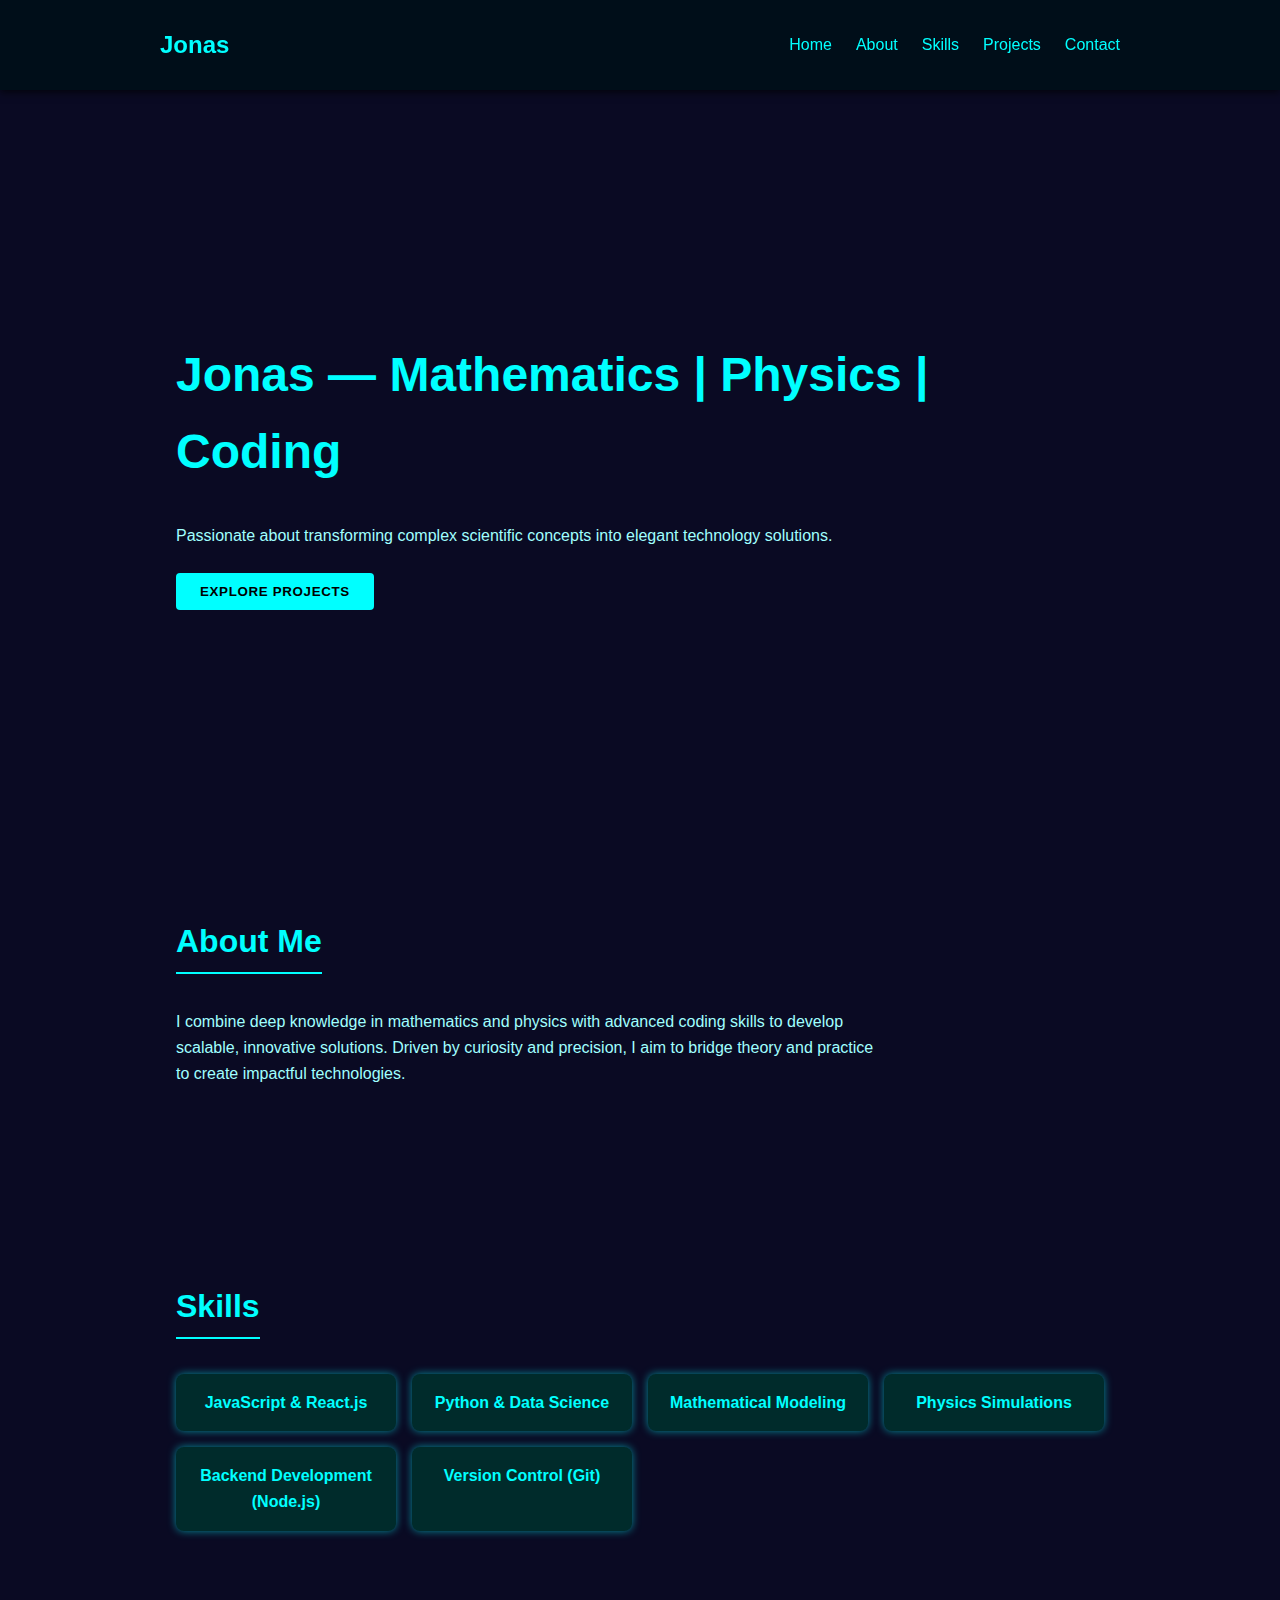
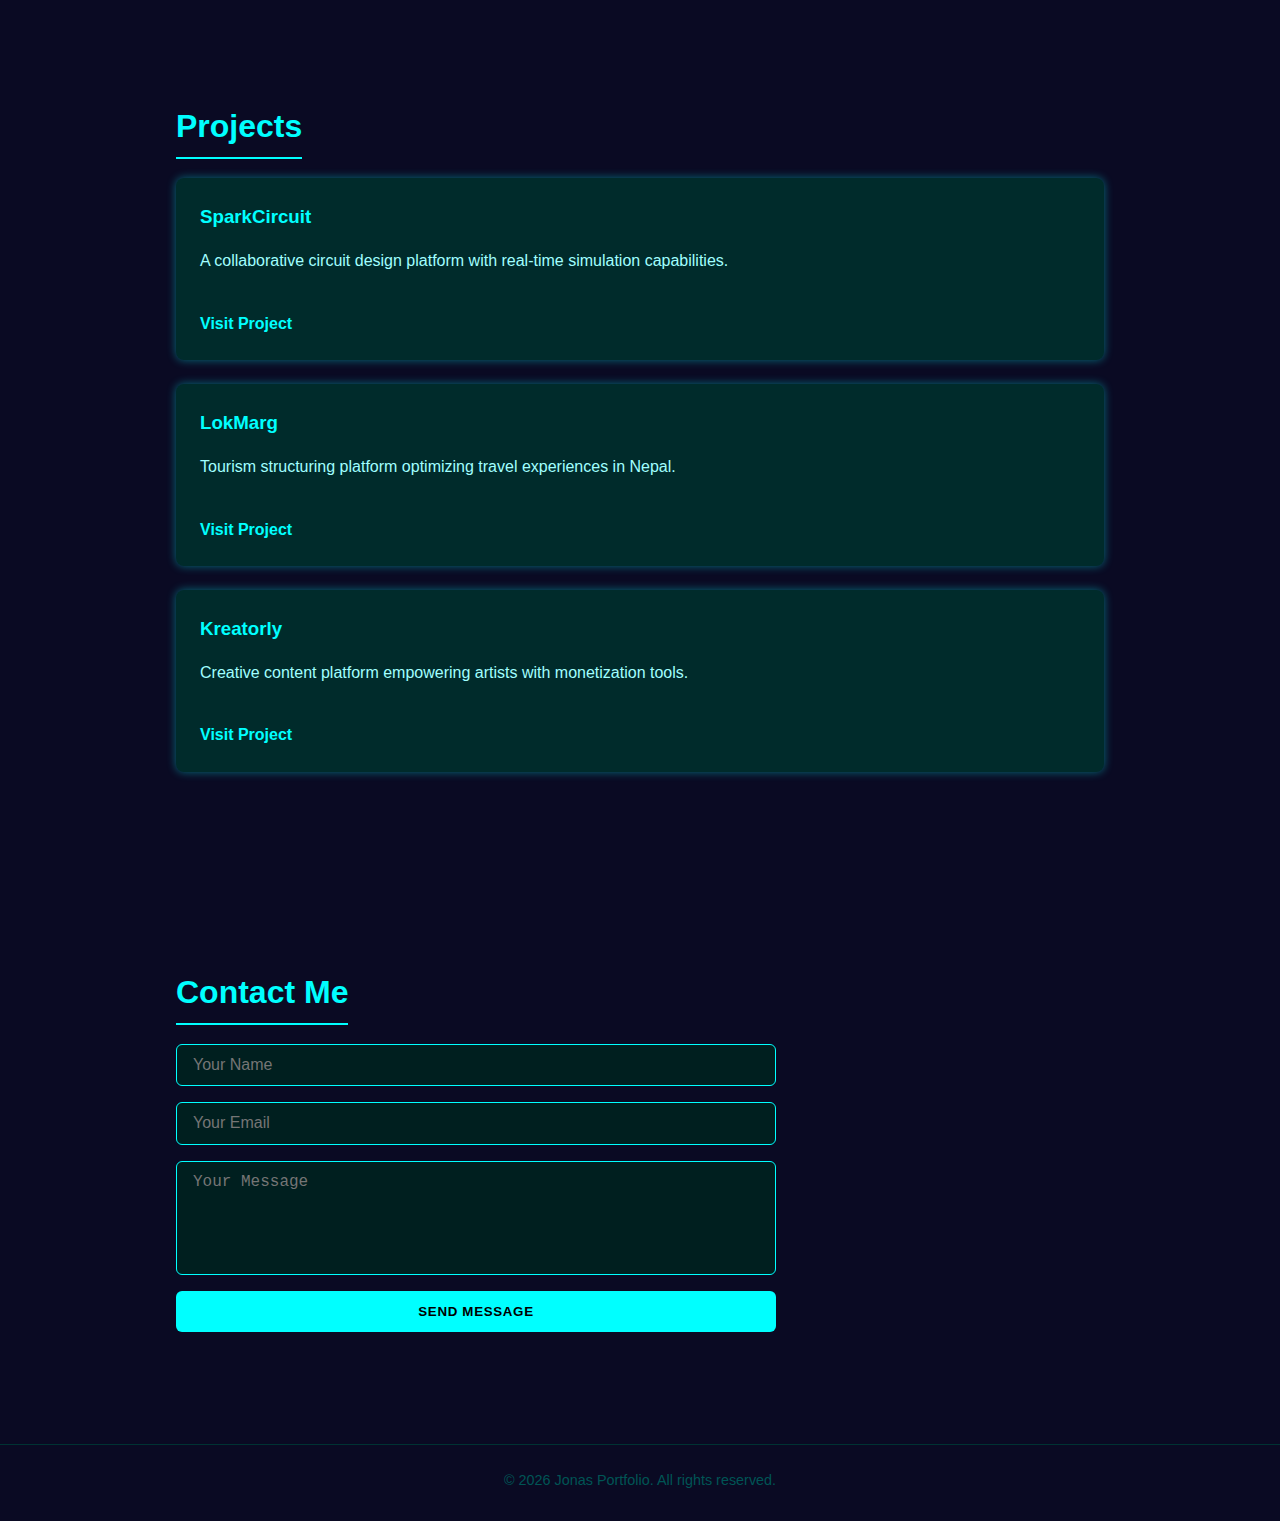
<file: assets/my website.html>
<!DOCTYPE html>
<html lang="en">
<head>
  <meta charset="UTF-8" />
  <meta name="viewport" content="width=device-width, initial-scale=1" />
  <title>Jonas Portfolio | Mathematics, Physics, Coding</title>
  <style>
    /* Reset and base */
    *, *::before, *::after {
      box-sizing: border-box;
    }
    body {
      margin: 0;
      font-family: 'Segoe UI', Tahoma, Geneva, Verdana, sans-serif;
      background-color: #0a0a23;
      color: #00ffff;
      line-height: 1.6;
      scroll-behavior: smooth;
    }
    a {
      color: #00ffff;
      text-decoration: none;
      transition: color 0.3s ease;
    }
    a:hover {
      color: #00b8b8;
    }

    /* Navbar */
    nav {
      background: rgba(0, 15, 25, 0.95);
      position: sticky;
      top: 0;
      z-index: 1000;
      box-shadow: 0 2px 8px rgba(0,0,0,0.7);
    }
    .container {
      max-width: 960px;
      margin: 0 auto;
      padding: 0 1rem;
    }
    .nav-inner {
      display: flex;
      justify-content: space-between;
      align-items: center;
      padding: 1rem 0;
    }
    .nav-brand {
      font-weight: 700;
      font-size: 1.5rem;
      cursor: pointer;
      user-select: none;
    }
    .nav-menu {
      list-style: none;
      display: flex;
      gap: 1.5rem;
    }
    .nav-menu li {
      cursor: pointer;
    }
    .nav-toggle {
      display: none;
      cursor: pointer;
      background: none;
      border: none;
      color: #00ffff;
      font-size: 1.5rem;
    }

    /* Sections */
    section {
      padding: 5rem 1rem 4rem;
      max-width: 960px;
      margin: 0 auto;
    }
    h1, h2, h3 {
      font-weight: 700;
    }
    h1 {
      font-size: 3rem;
      margin-bottom: 1rem;
    }
    h2 {
      font-size: 2rem;
      margin-bottom: 1.2rem;
      border-bottom: 2px solid #00ffff;
      display: inline-block;
      padding-bottom: 0.3rem;
    }
    p {
      max-width: 700px;
      margin-bottom: 1.5rem;
      color: #a0ffff;
    }

    /* Hero */
    #hero {
      min-height: 80vh;
      display: flex;
      flex-direction: column;
      justify-content: center;
      align-items: flex-start;
    }
    #hero .btn-primary {
      background-color: #00ffff;
      color: #000;
      padding: 0.7rem 1.5rem;
      font-weight: 600;
      border: none;
      border-radius: 4px;
      cursor: pointer;
      transition: background-color 0.3s ease;
      text-transform: uppercase;
      letter-spacing: 0.05em;
    }
    #hero .btn-primary:hover {
      background-color: #00b8b8;
    }

    /* Skills grid */
    .skills-list {
      display: grid;
      grid-template-columns: repeat(auto-fit, minmax(220px, 1fr));
      gap: 1rem;
      margin-top: 1rem;
    }
    .skill-item {
      background: #002b2b;
      padding: 1rem;
      border-radius: 8px;
      text-align: center;
      font-weight: 600;
      box-shadow: 0 0 8px #00ffff88;
      transition: box-shadow 0.3s ease;
      user-select: none;
    }
    .skill-item:hover {
      box-shadow: 0 0 15px #00ffffcc;
    }

    /* Projects */
    .project-card {
      background: #002b2b;
      padding: 1.5rem;
      border-radius: 8px;
      margin-bottom: 1.5rem;
      box-shadow: 0 0 10px #00ffff66;
      transition: box-shadow 0.3s ease;
    }
    .project-card:hover {
      box-shadow: 0 0 20px #00ffffcc;
    }
    .project-card h3 {
      margin-top: 0;
      margin-bottom: 0.7rem;
    }
    .project-card a {
      font-weight: 600;
      display: inline-block;
      margin-top: 0.8rem;
    }

    /* Contact form */
    form {
      max-width: 600px;
      display: flex;
      flex-direction: column;
      gap: 1rem;
    }
    input, textarea {
      background: #001f1f;
      border: 1.5px solid #00ffff;
      border-radius: 6px;
      padding: 0.7rem 1rem;
      font-size: 1rem;
      color: #00ffff;
      resize: none;
      transition: border-color 0.3s ease;
    }
    input:focus, textarea:focus {
      outline: none;
      border-color: #00b8b8;
    }
    button[type="submit"] {
      background: #00ffff;
      color: #000;
      padding: 0.8rem 1.5rem;
      font-weight: 700;
      border: none;
      border-radius: 6px;
      cursor: pointer;
      transition: background-color 0.3s ease;
      text-transform: uppercase;
      letter-spacing: 0.05em;
    }
    button[type="submit"]:hover {
      background: #00b8b8;
    }
    .form-status {
      color: #0f0;
      font-weight: 600;
      margin-top: 0.5rem;
    }

    /* Footer */
    footer {
      text-align: center;
      padding: 1.5rem 1rem;
      font-size: 0.9rem;
      color: #005555;
      border-top: 1px solid #003333;
      user-select: none;
    }

    /* Responsive */
    @media (max-width: 768px) {
      .nav-menu {
        position: fixed;
        top: 60px;
        right: 0;
        background: #001f1f;
        height: calc(100% - 60px);
        width: 200px;
        flex-direction: column;
        padding: 1rem;
        transform: translateX(100%);
        transition: transform 0.3s ease-in-out;
      }
      .nav-menu.open {
        transform: translateX(0);
      }
      .nav-toggle {
        display: block;
      }
    }
  </style>
</head>
<body>
  <nav>
    <div class="container nav-inner">
      <div class="nav-brand" onclick="scrollToSection('hero')">Jonas</div>
      <button class="nav-toggle" aria-label="Toggle menu" onclick="toggleMenu()">☰</button>
      <ul class="nav-menu" id="nav-menu">
        <li><a href="#hero" onclick="closeMenu()">Home</a></li>
        <li><a href="#about" onclick="closeMenu()">About</a></li>
        <li><a href="#skills" onclick="closeMenu()">Skills</a></li>
        <li><a href="#projects" onclick="closeMenu()">Projects</a></li>
        <li><a href="#contact" onclick="closeMenu()">Contact</a></li>
      </ul>
    </div>
  </nav>

  <section id="hero">
    <h1>Jonas — <span style="color:#00ffff;">Mathematics | Physics | Coding</span></h1>
    <p>
      Passionate about transforming complex scientific concepts into elegant technology solutions.
    </p>
    <button class="btn-primary" onclick="scrollToSection('projects')">Explore Projects</button>
  </section>

  <section id="about">
    <h2>About Me</h2>
    <p>
      I combine deep knowledge in mathematics and physics with advanced coding skills to develop scalable, innovative solutions. Driven by curiosity and precision, I aim to bridge theory and practice to create impactful technologies.
    </p>
  </section>

  <section id="skills">
    <h2>Skills</h2>
    <div class="skills-list">
      <div class="skill-item">JavaScript &amp; React.js</div>
      <div class="skill-item">Python &amp; Data Science</div>
      <div class="skill-item">Mathematical Modeling</div>
      <div class="skill-item">Physics Simulations</div>
      <div class="skill-item">Backend Development (Node.js)</div>
      <div class="skill-item">Version Control (Git)</div>
    </div>
  </section>

  <section id="projects">
    <h2>Projects</h2>
    <div class="project-card">
      <h3>SparkCircuit</h3>
      <p>A collaborative circuit design platform with real-time simulation capabilities.</p>
      <a href="https://sparkcircuit.example.com" target="_blank" rel="noopener">Visit Project</a>
    </div>
    <div class="project-card">
      <h3>LokMarg</h3>
      <p>Tourism structuring platform optimizing travel experiences in Nepal.</p>
      <a href="https://lokmarg.example.com" target="_blank" rel="noopener">Visit Project</a>
    </div>
    <div class="project-card">
      <h3>Kreatorly</h3>
      <p>Creative content platform empowering artists with monetization tools.</p>
      <a href="https://kreatorly.example.com" target="_blank" rel="noopener">Visit Project</a>
    </div>
  </section>

  <section id="contact">
    <h2>Contact Me</h2>
    <form id="contact-form" onsubmit="handleSubmit(event)">
      <input type="text" name="name" placeholder="Your Name" required autocomplete="off" />
      <input type="email" name="email" placeholder="Your Email" required autocomplete="off" />
      <textarea name="message" placeholder="Your Message" rows="5" required></textarea>
      <button type="submit">Send Message</button>
      <p class="form-status" id="form-status"></p>
    </form>
  </section>

  <footer>
    &copy; <span id="year"></span> Jonas Portfolio. All rights reserved.
  </footer>

  <script>
    // Toggle mobile menu
    const navMenu = document.getElementById('nav-menu');
    const navToggleBtn = document.querySelector('.nav-toggle');

    function toggleMenu() {
      navMenu.classList.toggle('open');
    }
    function closeMenu() {
      navMenu.classList.remove('open');
    }

    // Smooth scroll helper
    function scrollToSection(id) {
      closeMenu();
      document.getElementById(id).scrollIntoView({ behavior: 'smooth' });
    }

    // Contact form submission (mock)
    function handleSubmit(e) {
      e.preventDefault();
      const status = document.getElementById('form-status');
      status.textContent = '';
      const form = e.target;
      // Basic validation already by 'required' attributes

      // Simulate async submission
      setTimeout(() => {
        status.textContent = 'Thank you for reaching out! I will get back to you soon.';
        form.reset();
      }, 700);
    }

    // Set current year in footer
    document.getElementById('year').textContent = new Date().getFullYear();
  </script>
</body>
</html>
</file>
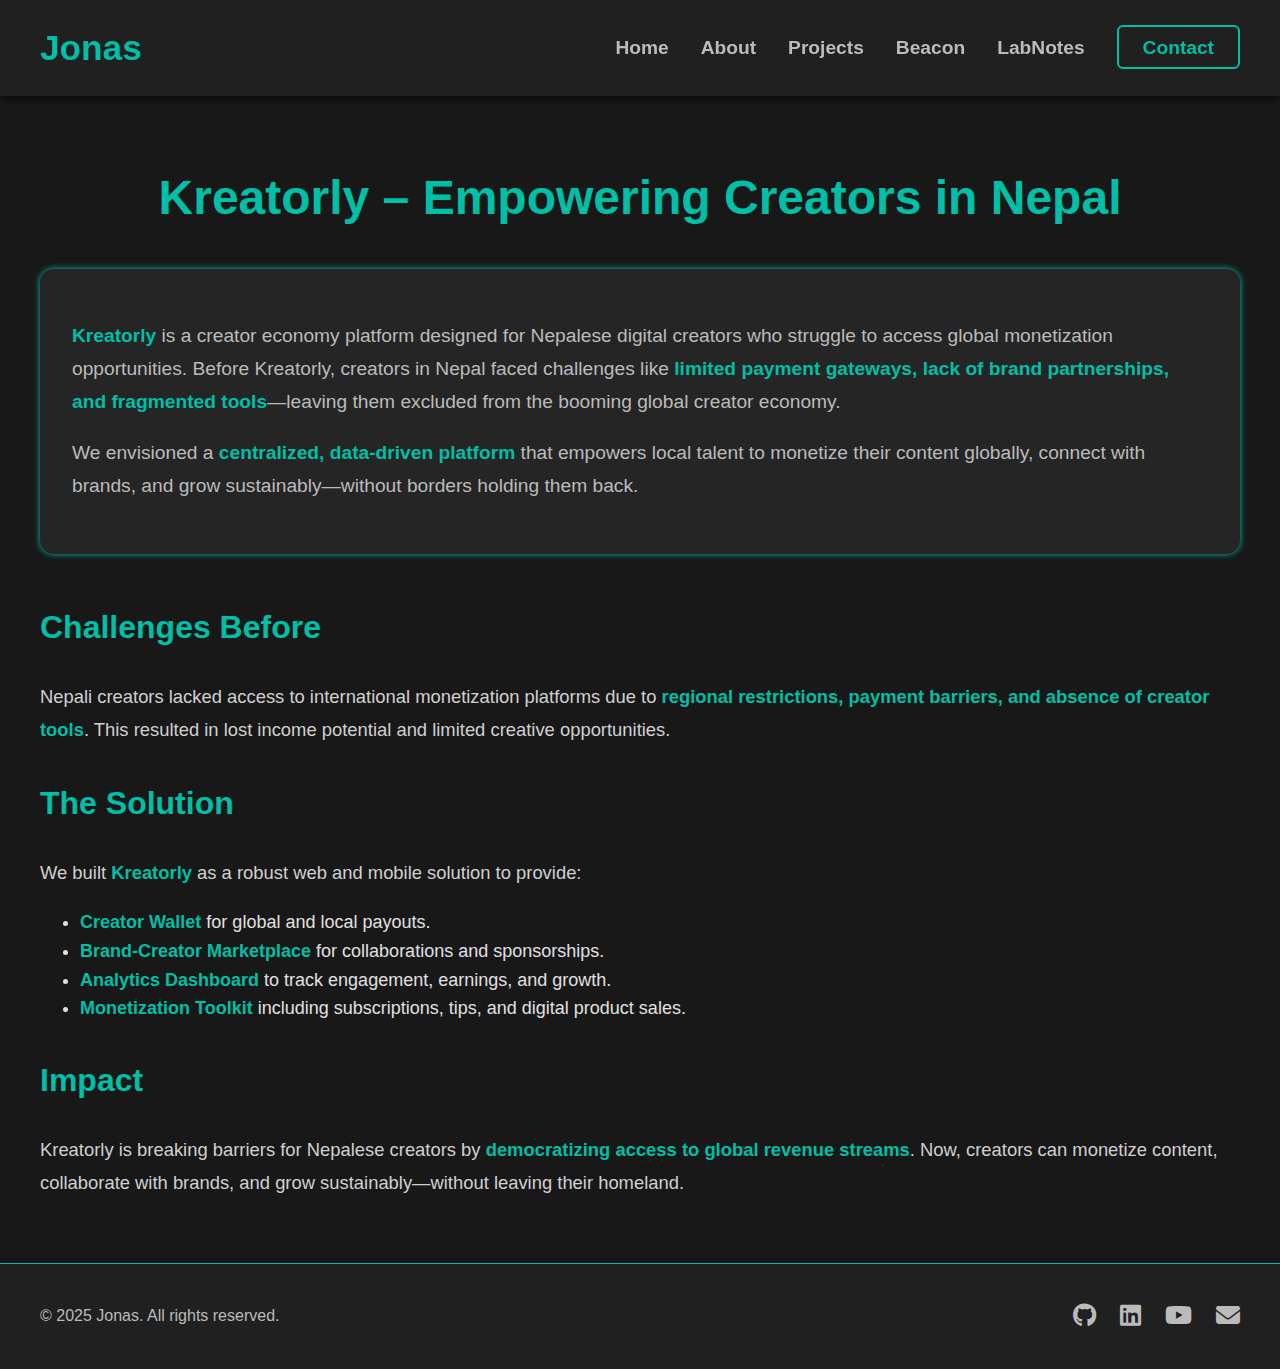
<file: case_study/Kreatorly.html>
<!DOCTYPE html>
<html lang="en">

<head>
  <meta charset="UTF-8" />
  <meta name="viewport" content="width=device-width, initial-scale=1" />
  <title>Case Study - Kreatorly Platform</title>
  <link rel="stylesheet" href="https://cdnjs.cloudflare.com/ajax/libs/font-awesome/6.7.1/css/all.min.css" />
  <style>
    body {
      font-family: 'Segoe UI', Tahoma, Geneva, Verdana, sans-serif;
      margin: 0;
      background: #181818;
      color: #e0e0e0;
      font-size: 18px;
      line-height: 1.6;
    }

    nav {
      background: #202020;
      position: sticky;
      top: 0;
      z-index: 1000;
      box-shadow: 0 2px 8px rgba(0, 0, 0, 0.7);
    }

    .nav-container {
      max-width: 1200px;
      margin: auto;
      display: flex;
      align-items: center;
      justify-content: space-between;
      padding: 1.25rem 2rem;
    }

    .logo span {
      font-weight: 800;
      font-size: 2.2rem;
      color: #00BFA6;
      cursor: default;
      user-select: none;
    }

    .links {
      display: flex;
      gap: 2rem;
      flex-wrap: wrap;
    }

    .links a {
      text-decoration: none;
      color: #bbbbbb;
      font-weight: 600;
      font-size: 1.2rem;
      transition: color 0.3s;
    }

    .links a:hover,
    .contact-btn a {
      color: #00BFA6;
    }

    .contact-btn a {
      padding: 0.6rem 1.5rem;
      border: 2px solid #00BFA6;
      border-radius: 6px;
      font-weight: 700;
      font-size: 1.2rem;
    }

    .hamburg {
      display: none;
      font-size: 1.8rem;
      color: #00BFA6;
      cursor: pointer;
    }

    .dropdown {
      position: absolute;
      top: 60px;
      right: 0;
      width: 100%;
      background: #202020;
      transform: translateY(-500px);
      transition: transform 0.4s ease;
      z-index: 999;
    }

    .dropdown .links {
      flex-direction: column;
      padding: 1rem 2rem;
      gap: 1.2rem;
      display: flex;
    }

    .dropdown .links a {
      color: #e0e0e0;
      font-size: 1.3rem;
    }

    .dropdown .cancel {
      font-size: 2rem;
      color: #00BFA6;
      cursor: pointer;
      align-self: flex-end;
      margin-bottom: 0.75rem;
    }

    section#case-study {
      max-width: 1200px;
      margin: 4rem auto;
      padding: 0 2rem;
    }

    #case-study h1 {
      font-size: 3rem;
      text-align: center;
      color: #00BFA6;
      margin-bottom: 2rem;
    }

    .case-intro {
      background: #252525;
      padding: 2rem;
      border-radius: 14px;
      box-shadow: 0 0 6px #00BFA6;
      margin-bottom: 3rem;
    }

    .case-intro p {
      color: #bbbbbb;
      font-size: 1.2rem;
      line-height: 1.7;
    }

    .case-content h2 {
      color: #00BFA6;
      font-size: 2rem;
      margin-top: 2rem;
    }

    .case-content p {
      font-size: 1.15rem;
      color: #d0d0d0;
      line-height: 1.8;
      margin-bottom: 1.2rem;
    }

    .highlight {
      color: #00BFA6;
      font-weight: bold;
    }

    footer {
      background-color: #202020;
      color: #bbbbbb;
      padding: 1.5rem 2rem;
      text-align: center;
      font-size: 1rem;
      margin-top: 4rem;
      box-shadow: inset 0 1px 0 #00BFA6;
    }

    .footer-container {
      max-width: 1200px;
      margin: 0 auto;
      display: flex;
      flex-wrap: wrap;
      justify-content: space-between;
      align-items: center;
      gap: 1rem;
    }

    .footer-social-links {
      display: flex;
      justify-content: center;
      gap: 1.5rem;
      font-size: 1.5rem;
    }

    .footer-social-links a {
      color: #bbbbbb;
      transition: color 0.3s ease;
    }

    .footer-social-links a:hover {
      color: #00BFA6;
    }

    @media (max-width: 900px) {
      .hamburg {
        display: block;
      }

      .links {
        display: none;
      }
    }
  </style>
</head>

<body>
   <nav>
        <div class="nav-container">
            <div class="logo">
                <a href="/" 
                    style="text-decoration: none;"><span>Jonas</span></a>
            </div>
            <div class="links">
                <div class="link">
                    <a href="/">Home</a>
                </div>
                <div class="link">
                    <a href="../about.html" aria-current="page">About</a>
                </div>
                <div class="link">
                    <a href="../projects.html">Projects</a>
                </div>
                <div class="link">
                    <a href="../beacon.html">Beacon</a>
                </div>
                <div class="link">
                    <a href="https://labnotes.developerjonas.com">LabNotes</a>
                </div>
                <div class="link contact-btn">
                    <a href="../contact.html">Contact</a>
                </div>
            </div>
            <i class="fa-solid fa-bars hamburg" onclick="hamburg()"></i>
        </div>
        <div class="dropdown">
            <div class="links">
                <a href="/" onclick="cancel()">Home</a>
                <a href="../about.html" onclick="cancel()">About</a>
                <a href="../projects.html" onclick="cancel()">Projects</a>
                <a href="../beacon.html" onclick="cancel()">Beacon</a>
                <a href="https://labnotes.developerjonas.com" onclick="cancel()">LabNotes</a>
                <a href="../contact.html" onclick="cancel()">Contact</a>
                <i class="fa-solid fa-xmark cancel" onclick="cancel()"></i>
            </div>
        </div>
    </nav>

  <section id="case-study">
    <h1>Kreatorly – Empowering Creators in Nepal</h1>
    <div class="case-intro">
      <p><span class="highlight">Kreatorly</span> is a creator economy platform designed for Nepalese digital creators who struggle to access
        global monetization opportunities. Before Kreatorly, creators in Nepal faced challenges like <span class="highlight">limited payment gateways,
        lack of brand partnerships, and fragmented tools</span>—leaving them excluded from the booming global creator economy.</p>
      <p>We envisioned a <span class="highlight">centralized, data-driven platform</span> that empowers local talent to monetize their content globally,
        connect with brands, and grow sustainably—without borders holding them back.</p>
    </div>

    <div class="case-content">
      <h2>Challenges Before</h2>
      <p>Nepali creators lacked access to international monetization platforms due to <span class="highlight">regional restrictions,
          payment barriers, and absence of creator tools</span>. This resulted in lost income potential and limited creative opportunities.</p>

      <h2>The Solution</h2>
      <p>We built <span class="highlight">Kreatorly</span> as a robust web and mobile solution to provide:</p>
      <ul>
        <li><span class="highlight">Creator Wallet</span> for global and local payouts.</li>
        <li><span class="highlight">Brand-Creator Marketplace</span> for collaborations and sponsorships.</li>
        <li><span class="highlight">Analytics Dashboard</span> to track engagement, earnings, and growth.</li>
        <li><span class="highlight">Monetization Toolkit</span> including subscriptions, tips, and digital product sales.</li>
      </ul>

      <h2>Impact</h2>
      <p>Kreatorly is breaking barriers for Nepalese creators by <span class="highlight">democratizing access to global revenue streams</span>.
        Now, creators can monetize content, collaborate with brands, and grow sustainably—without leaving their homeland.</p>
    </div>
  </section>

  <footer>
    <div class="footer-container">
      <p>© 2025 Jonas. All rights reserved.</p>
      <div class="footer-social-links">
        <a href="https://github.com/developerjonas" target="_blank"><i class="fa-brands fa-github"></i></a>
        <a href="https://linkedin.com/in/developerjonas" target="_blank"><i class="fa-brands fa-linkedin"></i></a>
        <a href="https://youtube.com/@DeveloperJonas" target="_blank"><i class="fa-brands fa-youtube"></i></a>
        <a href="mailto:hi@developerjonas.com"><i class="fa-solid fa-envelope"></i></a>
      </div>
    </div>
  </footer>

  <script>
    function hamburg() {
      document.querySelector(".dropdown").style.transform = "translateY(0)";
    }
    function cancel() {
      document.querySelector(".dropdown").style.transform = "translateY(-500px)";
    }
  </script>
</body>

</html>
</file>
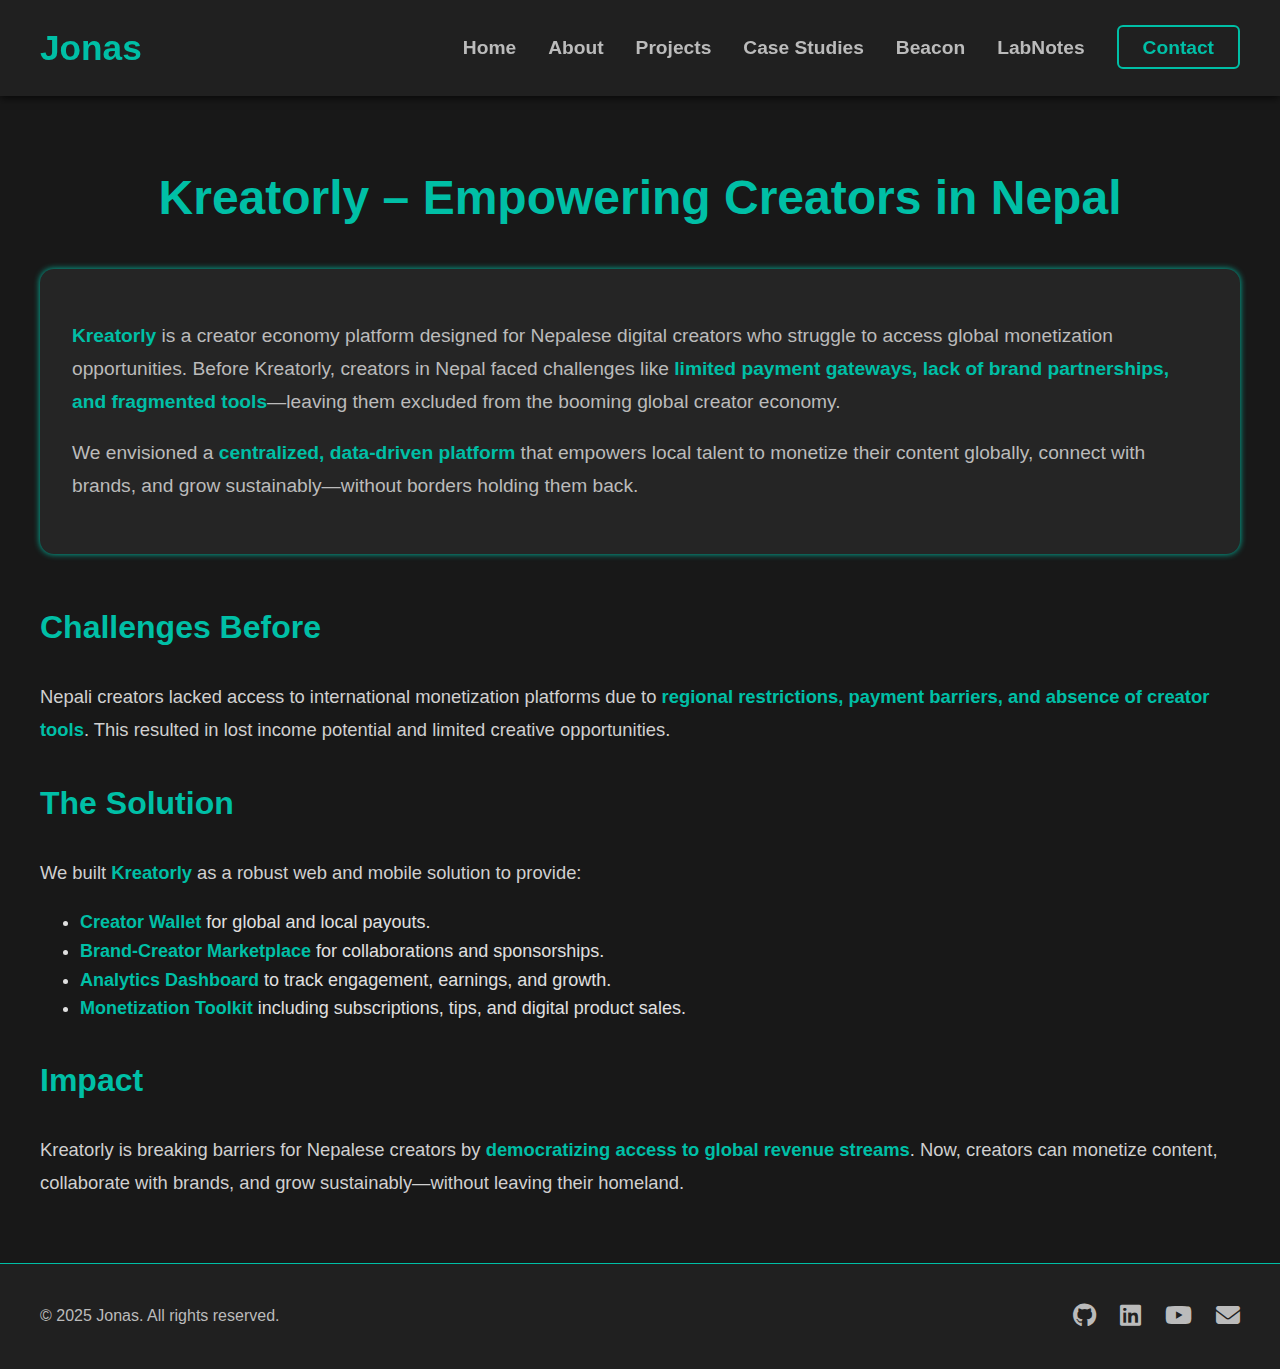
<file: case_study/kreatorly.html>
<!DOCTYPE html>
<html lang="en">

<head>
  <meta charset="UTF-8" />
  <meta name="viewport" content="width=device-width, initial-scale=1" />
  <title>Case Study - Kreatorly Platform</title>
  <link rel="stylesheet" href="https://cdnjs.cloudflare.com/ajax/libs/font-awesome/6.7.1/css/all.min.css" />
  <style>
    body {
      font-family: 'Segoe UI', Tahoma, Geneva, Verdana, sans-serif;
      margin: 0;
      background: #181818;
      color: #e0e0e0;
      font-size: 18px;
      line-height: 1.6;
    }

    nav {
      background: #202020;
      position: sticky;
      top: 0;
      z-index: 1000;
      box-shadow: 0 2px 8px rgba(0, 0, 0, 0.7);
    }

    .nav-container {
      max-width: 1200px;
      margin: auto;
      display: flex;
      align-items: center;
      justify-content: space-between;
      padding: 1.25rem 2rem;
    }

    .logo span {
      font-weight: 800;
      font-size: 2.2rem;
      color: #00BFA6;
      cursor: default;
      user-select: none;
    }

    .links {
      display: flex;
      gap: 2rem;
      flex-wrap: wrap;
    }

    .links a {
      text-decoration: none;
      color: #bbbbbb;
      font-weight: 600;
      font-size: 1.2rem;
      transition: color 0.3s;
    }

    .links a:hover,
    .contact-btn a {
      color: #00BFA6;
    }

    .contact-btn a {
      padding: 0.6rem 1.5rem;
      border: 2px solid #00BFA6;
      border-radius: 6px;
      font-weight: 700;
      font-size: 1.2rem;
    }

    .hamburg {
      display: none;
      font-size: 1.8rem;
      color: #00BFA6;
      cursor: pointer;
    }

    .dropdown {
      position: absolute;
      top: 60px;
      right: 0;
      width: 100%;
      background: #202020;
      transform: translateY(-500px);
      transition: transform 0.4s ease;
      z-index: 999;
    }

    .dropdown .links {
      flex-direction: column;
      padding: 1rem 2rem;
      gap: 1.2rem;
      display: flex;
    }

    .dropdown .links a {
      color: #e0e0e0;
      font-size: 1.3rem;
    }

    .dropdown .cancel {
      font-size: 2rem;
      color: #00BFA6;
      cursor: pointer;
      align-self: flex-end;
      margin-bottom: 0.75rem;
    }

    section#case-study {
      max-width: 1200px;
      margin: 4rem auto;
      padding: 0 2rem;
    }

    #case-study h1 {
      font-size: 3rem;
      text-align: center;
      color: #00BFA6;
      margin-bottom: 2rem;
    }

    .case-intro {
      background: #252525;
      padding: 2rem;
      border-radius: 14px;
      box-shadow: 0 0 6px #00BFA6;
      margin-bottom: 3rem;
    }

    .case-intro p {
      color: #bbbbbb;
      font-size: 1.2rem;
      line-height: 1.7;
    }

    .case-content h2 {
      color: #00BFA6;
      font-size: 2rem;
      margin-top: 2rem;
    }

    .case-content p {
      font-size: 1.15rem;
      color: #d0d0d0;
      line-height: 1.8;
      margin-bottom: 1.2rem;
    }

    .highlight {
      color: #00BFA6;
      font-weight: bold;
    }

    footer {
      background-color: #202020;
      color: #bbbbbb;
      padding: 1.5rem 2rem;
      text-align: center;
      font-size: 1rem;
      margin-top: 4rem;
      box-shadow: inset 0 1px 0 #00BFA6;
    }

    .footer-container {
      max-width: 1200px;
      margin: 0 auto;
      display: flex;
      flex-wrap: wrap;
      justify-content: space-between;
      align-items: center;
      gap: 1rem;
    }

    .footer-social-links {
      display: flex;
      justify-content: center;
      gap: 1.5rem;
      font-size: 1.5rem;
    }

    .footer-social-links a {
      color: #bbbbbb;
      transition: color 0.3s ease;
    }

    .footer-social-links a:hover {
      color: #00BFA6;
    }

    @media (max-width: 900px) {
      .hamburg {
        display: block;
      }

      .links {
        display: none;
      }
    }
  </style>
</head>

<body>
   <nav>
        <div class="nav-container">
            <div class="logo">
                <a href="/" target="_blank" rel="noopener noreferrer"
                    style="text-decoration: none;"><span>Jonas</span></a>
            </div>
            <div class="links">
                <div class="link">
                    <a href="/">Home</a>
                </div>
                <div class="link">
                    <a href="../about.html" aria-current="page">About</a>
                </div>
                <div class="link">
                    <a href="../projects.html">Projects</a>
                </div>
                <div class="link">
                    <a href="" onclick="cancel()">Case Studies</a>

                </div>
                <div class="link">
                    <a href="../beacon.html">Beacon</a>
                </div>
                <div class="link">
                    <a href="https://labnotes.developerjonas.com">LabNotes</a>
                </div>
                <div class="link contact-btn">
                    <a href="../contact.html">Contact</a>
                </div>
            </div>
            <i class="fa-solid fa-bars hamburg" onclick="hamburg()"></i>
        </div>
        <div class="dropdown">
            <div class="links">
                <a href="/" onclick="cancel()">Home</a>
                <a href="../about.html" onclick="cancel()">About</a>
                <a href="../projects.html" onclick="cancel()">Projects</a>
                <a href="" onclick="cancel()">Case Studies</a>
                <a href="../beacon.html" onclick="cancel()">Beacon</a>
                <a href="https://labnotes.developerjonas.com" onclick="cancel()">LabNotes</a>
                <a href="../contact.html" onclick="cancel()">Contact</a>
                <i class="fa-solid fa-xmark cancel" onclick="cancel()"></i>
            </div>
        </div>
    </nav>

  <section id="case-study">
    <h1>Kreatorly – Empowering Creators in Nepal</h1>
    <div class="case-intro">
      <p><span class="highlight">Kreatorly</span> is a creator economy platform designed for Nepalese digital creators who struggle to access
        global monetization opportunities. Before Kreatorly, creators in Nepal faced challenges like <span class="highlight">limited payment gateways,
        lack of brand partnerships, and fragmented tools</span>—leaving them excluded from the booming global creator economy.</p>
      <p>We envisioned a <span class="highlight">centralized, data-driven platform</span> that empowers local talent to monetize their content globally,
        connect with brands, and grow sustainably—without borders holding them back.</p>
    </div>

    <div class="case-content">
      <h2>Challenges Before</h2>
      <p>Nepali creators lacked access to international monetization platforms due to <span class="highlight">regional restrictions,
          payment barriers, and absence of creator tools</span>. This resulted in lost income potential and limited creative opportunities.</p>

      <h2>The Solution</h2>
      <p>We built <span class="highlight">Kreatorly</span> as a robust web and mobile solution to provide:</p>
      <ul>
        <li><span class="highlight">Creator Wallet</span> for global and local payouts.</li>
        <li><span class="highlight">Brand-Creator Marketplace</span> for collaborations and sponsorships.</li>
        <li><span class="highlight">Analytics Dashboard</span> to track engagement, earnings, and growth.</li>
        <li><span class="highlight">Monetization Toolkit</span> including subscriptions, tips, and digital product sales.</li>
      </ul>

      <h2>Impact</h2>
      <p>Kreatorly is breaking barriers for Nepalese creators by <span class="highlight">democratizing access to global revenue streams</span>.
        Now, creators can monetize content, collaborate with brands, and grow sustainably—without leaving their homeland.</p>
    </div>
  </section>

  <footer>
    <div class="footer-container">
      <p>© 2025 Jonas. All rights reserved.</p>
      <div class="footer-social-links">
        <a href="https://github.com/developerjonas" target="_blank"><i class="fa-brands fa-github"></i></a>
        <a href="https://linkedin.com/in/developerjonas" target="_blank"><i class="fa-brands fa-linkedin"></i></a>
        <a href="https://youtube.com/@DeveloperJonas" target="_blank"><i class="fa-brands fa-youtube"></i></a>
        <a href="mailto:hi@developerjonas.com"><i class="fa-solid fa-envelope"></i></a>
      </div>
    </div>
  </footer>

  <script>
    function hamburg() {
      document.querySelector(".dropdown").style.transform = "translateY(0)";
    }
    function cancel() {
      document.querySelector(".dropdown").style.transform = "translateY(-500px)";
    }
  </script>
</body>

</html>
</file>
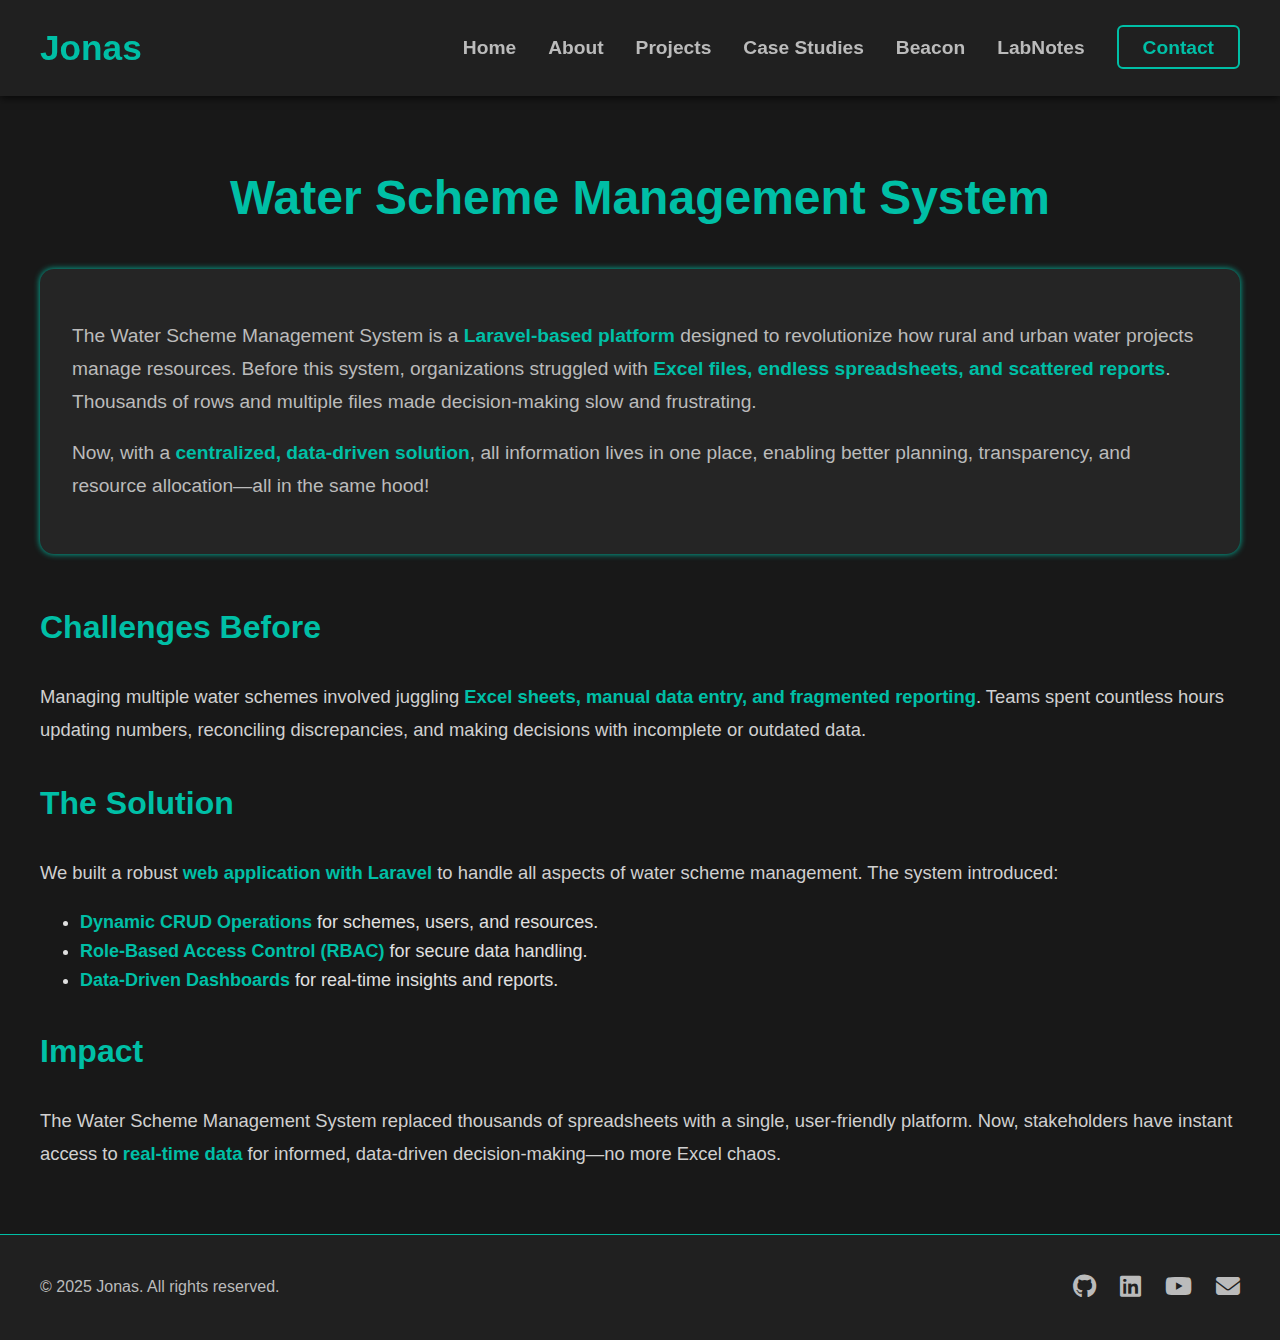
<file: case_study/Water_Scheme_Management_System.html>
<!DOCTYPE html>
<html lang="en">

<head>
  <meta charset="UTF-8" />
  <meta name="viewport" content="width=device-width, initial-scale=1" />
  <title>Case Study - Water Scheme Management System</title>
  <link rel="stylesheet" href="https://cdnjs.cloudflare.com/ajax/libs/font-awesome/6.7.1/css/all.min.css" />
  <style>
    body {
      font-family: 'Segoe UI', Tahoma, Geneva, Verdana, sans-serif;
      margin: 0;
      background: #181818;
      color: #e0e0e0;
      font-size: 18px;
      line-height: 1.6;
    }

    nav {
      background: #202020;
      position: sticky;
      top: 0;
      z-index: 1000;
      box-shadow: 0 2px 8px rgba(0, 0, 0, 0.7);
    }

    .nav-container {
      max-width: 1200px;
      margin: auto;
      display: flex;
      align-items: center;
      justify-content: space-between;
      padding: 1.25rem 2rem;
    }

    .logo span {
      font-weight: 800;
      font-size: 2.2rem;
      color: #00BFA6;
      cursor: default;
      user-select: none;
    }

    .links {
      display: flex;
      gap: 2rem;
      flex-wrap: wrap;
    }

    .links a {
      text-decoration: none;
      color: #bbbbbb;
      font-weight: 600;
      font-size: 1.2rem;
      transition: color 0.3s;
    }

    .links a:hover,
    .contact-btn a {
      color: #00BFA6;
    }

    .contact-btn a {
      padding: 0.6rem 1.5rem;
      border: 2px solid #00BFA6;
      border-radius: 6px;
      font-weight: 700;
      font-size: 1.2rem;
    }

    .hamburg {
      display: none;
      font-size: 1.8rem;
      color: #00BFA6;
      cursor: pointer;
    }

    .dropdown {
      position: absolute;
      top: 60px;
      right: 0;
      width: 100%;
      background: #202020;
      transform: translateY(-500px);
      transition: transform 0.4s ease;
      z-index: 999;
    }

    .dropdown .links {
      flex-direction: column;
      padding: 1rem 2rem;
      gap: 1.2rem;
      display: flex;
    }

    .dropdown .links a {
      color: #e0e0e0;
      font-size: 1.3rem;
    }

    .dropdown .cancel {
      font-size: 2rem;
      color: #00BFA6;
      cursor: pointer;
      align-self: flex-end;
      margin-bottom: 0.75rem;
    }

    /* Case Study Section */
    section#case-study {
      max-width: 1200px;
      margin: 4rem auto;
      padding: 0 2rem;
    }

    #case-study h1 {
      font-size: 3rem;
      text-align: center;
      color: #00BFA6;
      margin-bottom: 2rem;
    }

    .case-intro {
      background: #252525;
      padding: 2rem;
      border-radius: 14px;
      box-shadow: 0 0 6px #00BFA6;
      margin-bottom: 3rem;
    }

    .case-intro p {
      color: #bbbbbb;
      font-size: 1.2rem;
      line-height: 1.7;
    }

    .case-content h2 {
      color: #00BFA6;
      font-size: 2rem;
      margin-top: 2rem;
    }

    .case-content p {
      font-size: 1.15rem;
      color: #d0d0d0;
      line-height: 1.8;
      margin-bottom: 1.2rem;
    }

    .highlight {
      color: #00BFA6;
      font-weight: bold;
    }

    footer {
      background-color: #202020;
      color: #bbbbbb;
      padding: 1.5rem 2rem;
      text-align: center;
      font-size: 1rem;
      margin-top: 4rem;
      box-shadow: inset 0 1px 0 #00BFA6;
    }

    .footer-container {
      max-width: 1200px;
      margin: 0 auto;
      display: flex;
      flex-wrap: wrap;
      justify-content: space-between;
      align-items: center;
      gap: 1rem;
    }

    .footer-social-links {
      display: flex;
      justify-content: center;
      gap: 1.5rem;
      font-size: 1.5rem;
    }

    .footer-social-links a {
      color: #bbbbbb;
      transition: color 0.3s ease;
    }

    .footer-social-links a:hover {
      color: #00BFA6;
    }

    @media (max-width: 900px) {
      .hamburg {
        display: block;
      }

      .links {
        display: none;
      }
    }
  </style>
</head>

<body>
   <nav>
        <div class="nav-container">
            <div class="logo">
                <a href="/" target="_blank" rel="noopener noreferrer"
                    style="text-decoration: none;"><span>Jonas</span></a>
            </div>
            <div class="links">
                <div class="link">
                    <a href="/">Home</a>
                </div>
                <div class="link">
                    <a href="../about.html" aria-current="page">About</a>
                </div>
                <div class="link">
                    <a href="../projects.html">Projects</a>
                </div>
                <div class="link">
                    <a href="" onclick="cancel()">Case Studies</a>

                </div>
                <div class="link">
                    <a href="../beacon.html">Beacon</a>
                </div>
                <div class="link">
                    <a href="https://labnotes.developerjonas.com">LabNotes</a>
                </div>
                <div class="link contact-btn">
                    <a href="../contact.html">Contact</a>
                </div>
            </div>
            <i class="fa-solid fa-bars hamburg" onclick="hamburg()"></i>
        </div>
        <div class="dropdown">
            <div class="links">
                <a href="/" onclick="cancel()">Home</a>
                <a href="../about.html" onclick="cancel()">About</a>
                <a href="../projects.html" onclick="cancel()">Projects</a>
                <a href="" onclick="cancel()">Case Studies</a>
                <a href="../beacon.html" onclick="cancel()">Beacon</a>
                <a href="https://labnotes.developerjonas.com" onclick="cancel()">LabNotes</a>
                <a href="../contact.html" onclick="cancel()">Contact</a>
                <i class="fa-solid fa-xmark cancel" onclick="cancel()"></i>
            </div>
        </div>
    </nav>

  <section id="case-study">
    <h1>Water Scheme Management System</h1>
    <div class="case-intro">
      <p>The Water Scheme Management System is a <span class="highlight">Laravel-based platform</span> designed to
        revolutionize how rural and urban water projects manage resources. Before this system, organizations struggled
        with <span class="highlight">Excel files, endless spreadsheets, and scattered reports</span>. Thousands of rows
        and multiple files made decision-making slow and frustrating.
      </p>
      <p>Now, with a <span class="highlight">centralized, data-driven solution</span>, all information lives in one
        place, enabling better planning, transparency, and resource allocation—all in the same hood!</p>
    </div>

    <div class="case-content">
      <h2>Challenges Before</h2>
      <p>Managing multiple water schemes involved juggling <span class="highlight">Excel sheets, manual data entry, and
          fragmented reporting</span>. Teams spent countless hours updating numbers, reconciling discrepancies, and
        making decisions with incomplete or outdated data.</p>

      <h2>The Solution</h2>
      <p>We built a robust <span class="highlight">web application with Laravel</span> to handle all aspects of water
        scheme management. The system introduced:</p>
      <ul>
        <li><span class="highlight">Dynamic CRUD Operations</span> for schemes, users, and resources.</li>
        <li><span class="highlight">Role-Based Access Control (RBAC)</span> for secure data handling.</li>
        <li><span class="highlight">Data-Driven Dashboards</span> for real-time insights and reports.</li>
      </ul>

      <h2>Impact</h2>
      <p>The Water Scheme Management System replaced thousands of spreadsheets with a single, user-friendly platform.
        Now, stakeholders have instant access to <span class="highlight">real-time data</span> for informed,
        data-driven decision-making—no more Excel chaos.</p>
    </div>
  </section>

  <footer>
    <div class="footer-container">
      <p>© 2025 Jonas. All rights reserved.</p>
      <div class="footer-social-links">
        <a href="https://github.com/developerjonas" target="_blank"><i class="fa-brands fa-github"></i></a>
        <a href="https://linkedin.com/in/developerjonas" target="_blank"><i class="fa-brands fa-linkedin"></i></a>
        <a href="https://youtube.com/@DeveloperJonas" target="_blank"><i class="fa-brands fa-youtube"></i></a>
        <a href="mailto:hi@developerjonas.com"><i class="fa-solid fa-envelope"></i></a>
      </div>
    </div>
  </footer>

  <script>
    function hamburg() {
      document.querySelector(".dropdown").style.transform = "translateY(0)";
    }
    function cancel() {
      document.querySelector(".dropdown").style.transform = "translateY(-500px)";
    }
  </script>
</body>

</html>
</file>
